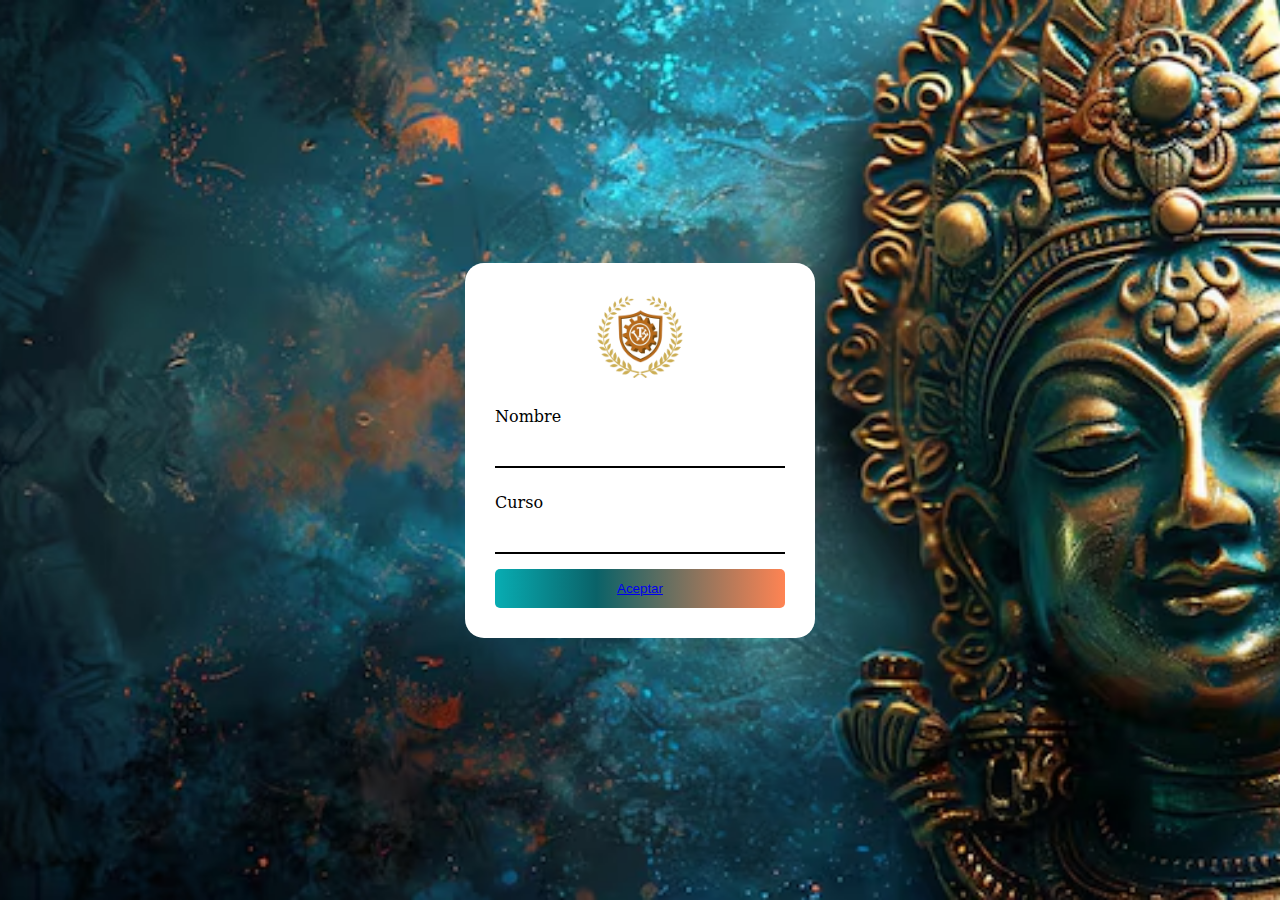
<file: index.html>
<!DOCTYPE html>
<html lang="es">
<head>
  <meta charset="UTF-8">
  <meta name="viewport" content="width=device-width, initial-scale=1.0">
  <title>Login</title>
  <link rel="stylesheet" type="text/css" href="style.css">
</head>
<body>
    
  <div class="background">
    <div class="login-container">
       <center><img src="img/lolito.png" width="100px" height="100px"></center> 
    
      <form>
        <label>Nombre</label>
        <input  >

      
        <label for="email">Curso</label>
        <input>
<button>
    
            <a href="mauu.html">Aceptar</a>
          </div></button>
      </form>
    </div>
  </div>
</body>
</html>
</file>
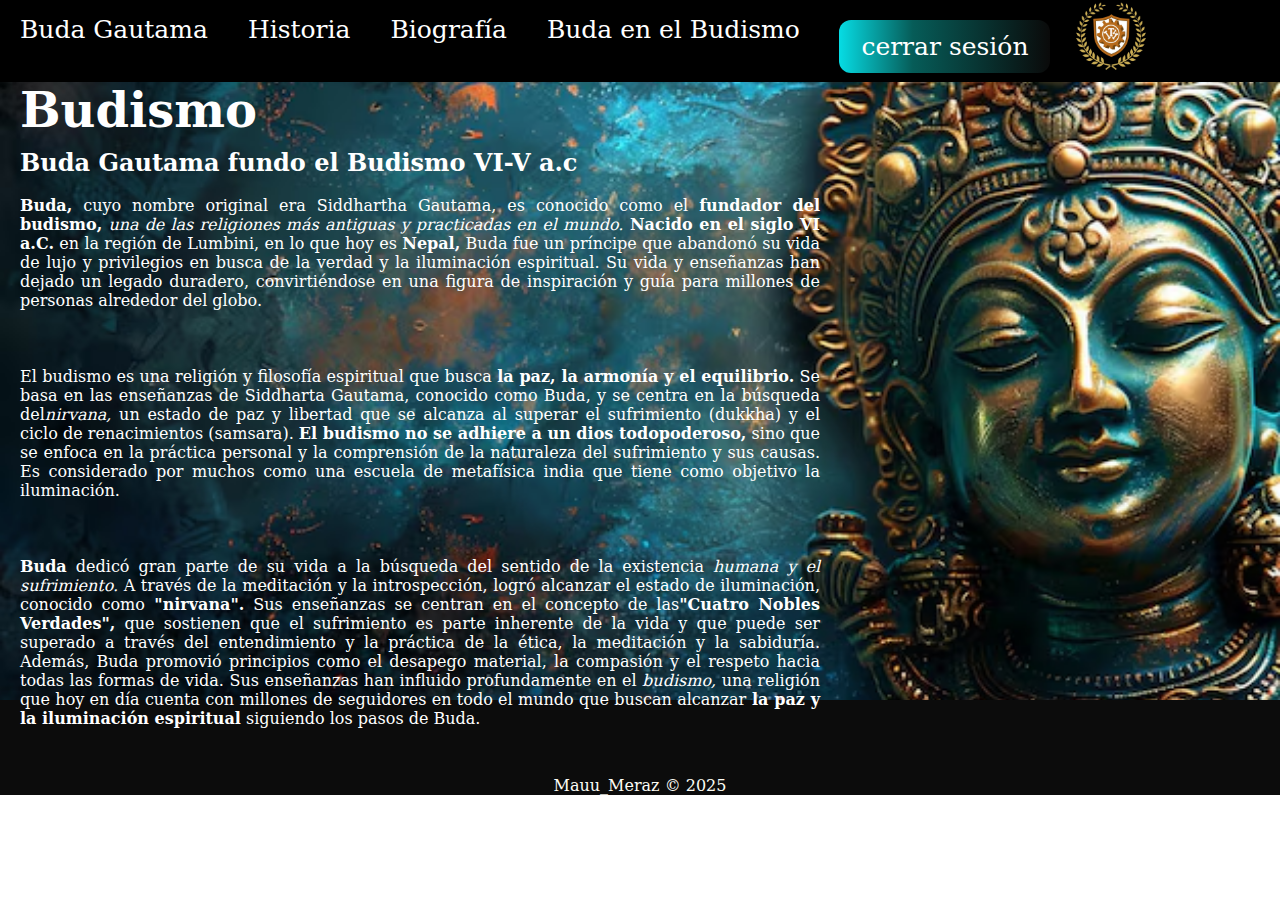
<file: BUDISMO2.html>
<!DOCTYPE html>
<html>
<head>
	<title>menu interactivo</title>
	<link rel="stylesheet" type="text/css" href="style.css">
</head>
<body>
<div id="encabezado">
		<div >
		<nav>
		<ul class="menu">
            			 <img id="header-img" src="img/lolito.png"header Image>
                          <div class="buttons">
            <a href="index.html" class="btn blue">cerrar sesión</a>
          </div>
			<li><a href="">Buda Gautama</a>
				<ul>
					<li><a href="mauu.html">Buda</a></li>
					<li><a href="CREENCIAS.html">creencias</a></li>
					<li><a href="BUDISMO2.html">Simbolos</a></li>
				
				</ul>		
			</li>
		
			<li><a href="">Historia</a>
				<ul>
					
					<li><a href="HISTORIA.html"></a>Historia 2</li>
				
				</ul>
			</li>
			<li><a href="">Biografía</a>
				<ul>
					
					<li><a href="SIMBOLOS.html"></a>Budismo</li>
				</ul>
			</li>
			<li><a href="">Buda en el Budismo</a>
				<ul>
					<li><a href="MUNDO.html">Mundo</a></li>
				</ul>
			</li>
		</ul>
		</nav>
	
	</div>
	 <section class="hero">
        <div class="overlay">
            
        </div>
        <div class="hero-content">
            
          <h1>Budismo</h1>
          <h2>Buda Gautama fundo el Budismo VI-V a.c</h2>
          <br>
          <br<
          <h5><p><strong>Buda,</strong> cuyo nombre original era Siddhartha Gautama, es conocido como el <strong> fundador del budismo,</strong> <em> una de las religiones más antiguas y practicadas en el mundo.</em><strong> Nacido en el siglo VI a.C.</strong> en la región de Lumbini, en lo que hoy es <strong>Nepal,</strong> Buda fue un príncipe que abandonó su vida de lujo y privilegios en busca de la verdad y la iluminación espiritual. Su vida y enseñanzas han dejado un legado duradero, convirtiéndose en una figura de inspiración y guía para millones de personas alrededor del globo.</p>
          <br>
          <br>
          <br>
          <p>El budismo es una religión y filosofía espiritual que busca <strong> la paz, la armonía y el equilibrio.</strong> Se basa en las enseñanzas de Siddharta Gautama, conocido como Buda, y se centra en la búsqueda del<em>nirvana,</em> un estado de paz y libertad que se alcanza al superar el sufrimiento (dukkha) y el ciclo de renacimientos (samsara). <strong>El budismo no se adhiere a un dios todopoderoso,</strong> sino que se enfoca en la práctica personal y la comprensión de la naturaleza del sufrimiento y sus causas. Es considerado por muchos como una escuela de metafísica india que tiene como objetivo la iluminación. </p>
          <br>
          <br>
          <br>
          <p><strong> Buda</strong> dedicó gran parte de su vida a la búsqueda del sentido de la existencia<em> humana y el sufrimiento.</em> A través de la meditación y la introspección, logró alcanzar el estado de iluminación, conocido como<strong> "nirvana".</strong> Sus enseñanzas se centran en el concepto de las<strong>"Cuatro Nobles Verdades",</strong> que sostienen que el sufrimiento es parte inherente de la vida y que puede ser superado a través del entendimiento y la práctica de la ética, la meditación y la sabiduría. Además, Buda promovió principios como el desapego material, la compasión y el respeto hacia todas las formas de vida. Sus enseñanzas han influido profundamente en el<em> budismo,</em> una religión que hoy en día cuenta con millones de seguidores en todo el mundo que buscan alcanzar<strong> la paz y la iluminación espiritual</strong> siguiendo los pasos de Buda.</p>
        
        </div> 
      </section>
        </div>

      </section>
      <div class="footer">
        <br>
        <br>
        <br>
        <br>
        <p>Mauu_Meraz &copy; 2025</p>
    </div>

</body>
</html>
</file>
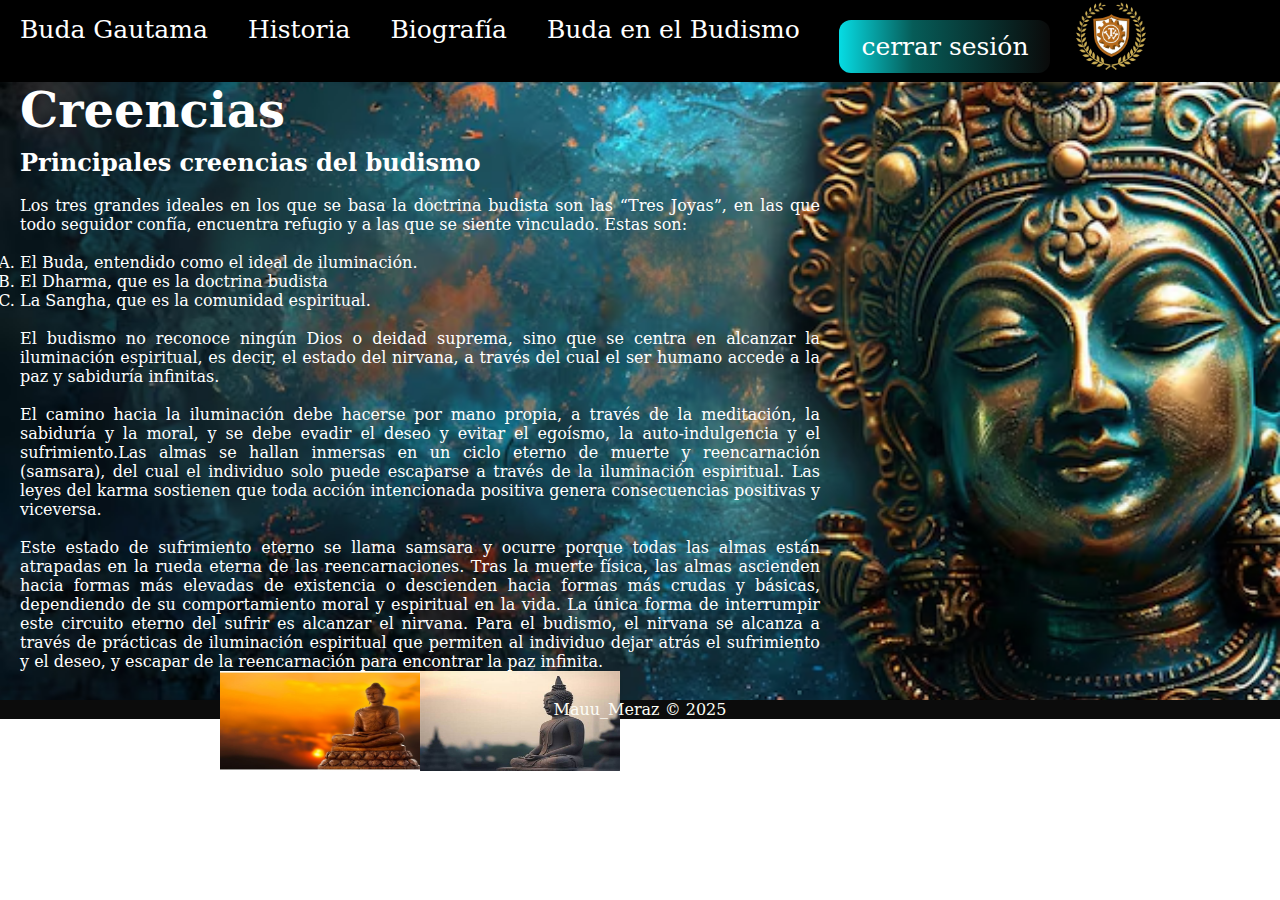
<file: CREENCIAS.html>
<!DOCTYPE html>
<html>
<head>
	<title>menu interactivo</title>
	<link rel="stylesheet" type="text/css" href="style.css">
</head>
<body>
<div id="encabezado">
		<div >
		<nav>
		<ul class="menu">
            			 <img id="header-img" src="img/lolito.png"header Image>
                          <div class="buttons">
            <a href="index.html" class="btn blue">cerrar sesión</a>
          </div>
			<li><a href="">Buda Gautama</a>
				<ul>
					<li><a href="mauu.html">Buda</a></li>
					<li><a href="CREENCIAS.html">creencias</a></li>
					<li><a href="BUDISMO2.html">Simbolos</a></li>
				
				</ul>		
			</li>
		
			<li><a href="">Historia</a>
				<ul>
					
					<li><a href="HISTORIA.html"></a>Historia 2</li>
				
				</ul>
			</li>
			<li><a href="">Biografía</a>
				<ul>
		
					<li><a href="SIMBOLOS.html"></a>Budismo</li>
				</ul>
			</li>
			<li><a href="">Buda en el Budismo</a>
				<ul>
					<li><a href="MUNDO.html">Mundo</a></li>
				</ul>
			</li>
		</ul>
		</nav>
	
	 <section class="hero">
        <div class="overlay"></div>
        <div class="hero-content">
          <h1>Creencias</h1>
          <h2>Principales creencias del budismo</h2>
          <BR>
<P>Los tres grandes ideales en los que se basa la doctrina budista son las “Tres Joyas”, en las que todo seguidor confía, encuentra refugio y a las que se siente vinculado. Estas son:</P>
<BR>
<ol type="A" start="1">
<li>El Buda, entendido como el ideal de iluminación.</li>
<li>El Dharma, que es la doctrina budista</li>
<li>La Sangha, que es la comunidad espiritual.</li>
<br>
<p>El budismo no reconoce ningún Dios o deidad suprema, sino que se centra en alcanzar la iluminación espiritual, es decir, el estado del nirvana, a través del cual el ser humano accede a la paz y sabiduría infinitas.</p>
<br>
<p>El camino hacia la iluminación debe hacerse por mano propia, a través de la meditación, la sabiduría y la moral, y se debe evadir el deseo y evitar el egoísmo, la auto-indulgencia y el sufrimiento.Las almas se hallan inmersas en un ciclo eterno de muerte y reencarnación (samsara), del cual el individuo solo puede escaparse a través de la iluminación espiritual.
Las leyes del karma sostienen que toda acción intencionada positiva genera consecuencias positivas y viceversa.</p>
<br>
<p>Este estado de sufrimiento eterno se llama samsara y ocurre porque todas las almas están atrapadas en la rueda eterna de las reencarnaciones. Tras la muerte física, las almas ascienden hacia formas más elevadas de existencia o descienden hacia formas más crudas y básicas, dependiendo de su comportamiento moral y espiritual en la vida.

La única forma de interrumpir este circuito eterno del sufrir es alcanzar el nirvana. Para el budismo, el nirvana se alcanza a través de prácticas de iluminación espiritual que permiten al individuo dejar atrás el sufrimiento y el deseo, y escapar de la reencarnación para encontrar la paz infinita.</p>
</ol>
<center><img src="R.jpg" width="200px" height="100px"><img src="OIP.jpg" width="200px" height="100px"></center> 
</div>
      </section>

      <div class="footer">
        <p>Mauu_Meraz &copy; 2025</p></div>
    </div>

</div>
</body>
</html>
</file>
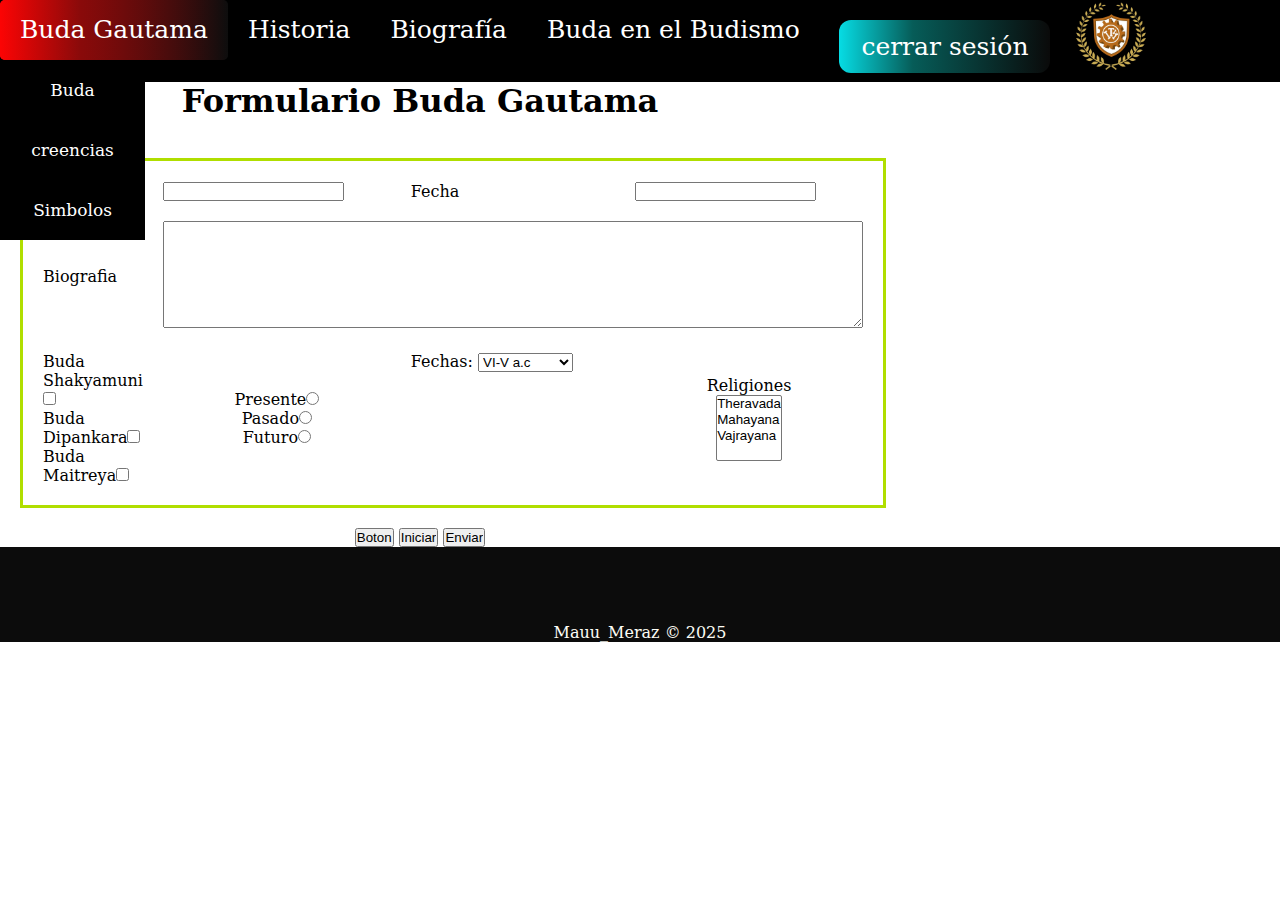
<file: FORMULARIO.html>
<!DOCTYPE html>
<html>
<head>
	<title>menu interactivo</title>
	<link rel="stylesheet" type="text/css" href="style.css">
</head>
<body>
<div id="encabezado">
		<div >
		<nav>
		<ul class="menu">
            			 <img id="header-img" src="img/lolito.png"header Image>
                          <div class="buttons">
            <a href="index.html" class="btn blue">cerrar sesión</a>
          </div>
			<li><a href="">Buda Gautama</a>
				<ul>
					<li><a href="mauu.html">Buda</a></li>
					<li><a href="CREENCIAS.html">creencias</a></li>
					<li><a href="BUDISMO2.html">Simbolos</a></li>
				
				</ul>		
			</li>
		
			<li><a href="">Historia</a>
				<ul>
					
					<li><a href="HISTORIA.html"></a>Historia 2</li>
				
				</ul>
			</li>
			<li><a href="">Biografía</a>
				<ul>
					
					<li><a href="SIMBOLOS.html"></a>Budismo</li>
				</ul>
			</li>
			<li><a href="">Buda en el Budismo</a>
				<ul>
					<li><a href="MUNDO.html">Mundo</a></li>
				</ul>
			</li>
		</ul>
		</nav>
	
        <div class="hero-content">
            <font><h1 align="center">Formulario Buda Gautama</h1></font> 
           <br>
           <br>
           
            <center><table align="center" bordercolor=" border="1" cellspacing="20"> 
                <tr> 
                    <td> Nombre </td> 
                    <td><input type="text" name="texto1"></td> 
                    <td>Fecha</td> 
                    <td><input type="password" name="pass"></td> 
                </tr> 
                <tr> 
                    <td>Biografia</td> 
                    <td colspan="3"><textarea rows="7" cols="85"></textarea></td> 
                </tr> 
                <tr> 
                    <td>Buda Shakyamuni<input type="checkbox" value="1"><br> 
                        Buda Dipankara<input type="checkbox" value="2"><br> 
                        Buda Maitreya<input type="checkbox" value="3"> 
                    </td> 
                    <td align="middle">Presente<input type="radio" value="1"><br> 
                        Pasado<input type="radio" value="2"> <br>
                        Futuro<input type="radio" value="2"> 
                    </td> 
                    <td valign="top">Fechas: 
                        <select name="seleccion"> 
                            <option>VI-V a.c</option> 
                            <option>Siglo XX d.c</option> 
                        </select> 
                    </td> 
                    <td align="center">Religiones<br> 
                        <select name="seleccion" multiple> 
                           <option>Theravada</option> 
                           <option>Mahayana</option> 
                           <option>Vajrayana</option> 
                        </select> 
                    </td> 
                </tr> 
            </table></center><br> 
        
            <div align="center"> 
                <input type="button" value="Boton"> 
                <input type="reset" value="Iniciar"> 
                <input type="submit" value="Enviar"> 
            </div> 
        </form> 
    
      </section>
        </div>

      </section>
      <div class="footer">
        <br>
        <br>
        <br>
        <br>
        <p>Mauu_Meraz &copy; 2025</p>
    </div>

</body>
</html>
</file>
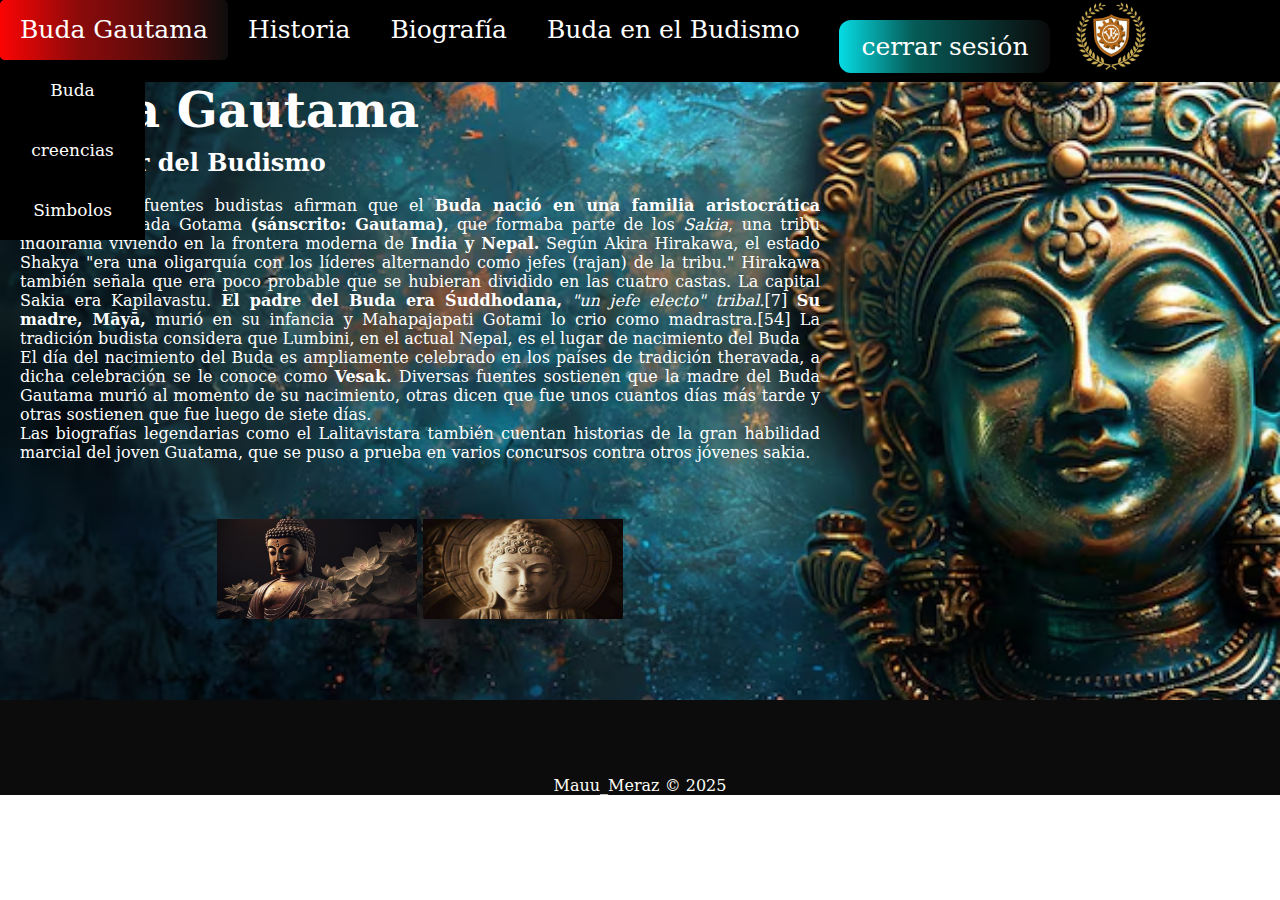
<file: FUNDADOR.html>
<!DOCTYPE html>
<html>
<head>
	<title>menu interactivo</title>
	<link rel="stylesheet" type="text/css" href="style.css">
</head>
<body>
<div id="encabezado">
		<div >
		<nav>
		<ul class="menu">
            			 <img id="header-img" src="img/lolito.png"header Image>
                          <div class="buttons">
            <a href="index.html" class="btn blue">cerrar sesión</a>
          </div>
			<li><a href="">Buda Gautama</a>
				<ul>
					<li><a href="mauu.html">Buda</a></li>
					<li><a href="CREENCIAS.html">creencias</a></li>
					<li><a href="BUDISMO2.html">Simbolos</a></li>
				
				</ul>		
			</li>
		
			<li><a href="">Historia</a>
				<ul>
					
					<li><a href="HISTORIA.html"></a>Historia 2</li>
				
				</ul>
			</li>
			<li><a href="">Biografía</a>
				<ul>
					<li><a href="FUNDADOR.html"></a>Religió</li>
					<li><a href="SIMBOLOS.html"></a>Budismo</li>
				</ul>
			</li>
			<li><a href="">Buda en el Budismo</a>
				<ul>
					<li><a href="MUNDO.html">Mundo</a></li>
				</ul>
			</li>
		</ul>
		</nav>
	
	  <section class="hero">
        <div class="overlay"></div>
        <div class="hero-content">
          <h1>Buda Gautama</h1>
          <h2>Fundador del Budismo</h2>
          <br>
          <p>Las primeras fuentes budistas afirman que el <strong>Buda nació en una familia aristocrática</strong> <em>(ksatriya)</em> llamada Gotama <strong>(sánscrito: Gautama)</strong>, que formaba parte de los <em>Sakia</em>, una tribu indoirania viviendo en la frontera moderna de <strong> India y Nepal.</strong> Según Akira Hirakawa, el estado Shakya "era una oligarquía con los líderes alternando como jefes (rajan) de la tribu." Hirakawa también señala que era poco probable que se hubieran dividido en las cuatro castas. La capital Sakia era Kapilavastu.<strong> El padre del Buda era Śuddhodana,</strong><em> "un jefe electo" tribal.</em>[7]​ <strong> Su madre, Māyā,</strong> murió en su infancia y Mahapajapati Gotami lo crio como madrastra.[54]​ La tradición budista considera que Lumbini, en el actual Nepal, es el lugar de nacimiento del Buda</p>
          <P>El día del nacimiento del Buda es ampliamente celebrado en los países de tradición theravada, a dicha celebración se le conoce como <strong> Vesak.</strong>​ Diversas fuentes sostienen que la madre del Buda Gautama murió al momento de su nacimiento, otras dicen que fue unos cuantos días más tarde y otras sostienen que fue luego de siete días.</P>
          <p>Las biografías legendarias como el Lalitavistara también cuentan historias de la gran habilidad marcial del joven Guatama, que se puso a prueba en varios concursos contra otros jóvenes sakia.</p></blockquote>
<br>
<br>
<br>
<center><img src="img/BD1.jpg" width="200px" height="100px">
<img src="img/BD2.jpg" width="200px" height="100px"></center>

          </div>
      </section>
      <div class="footer">
        <br>
        <br>
        <br>
        <br>
        <p>Mauu_Meraz &copy; 2025</p>
    </div>

</body>
</html>
</file>
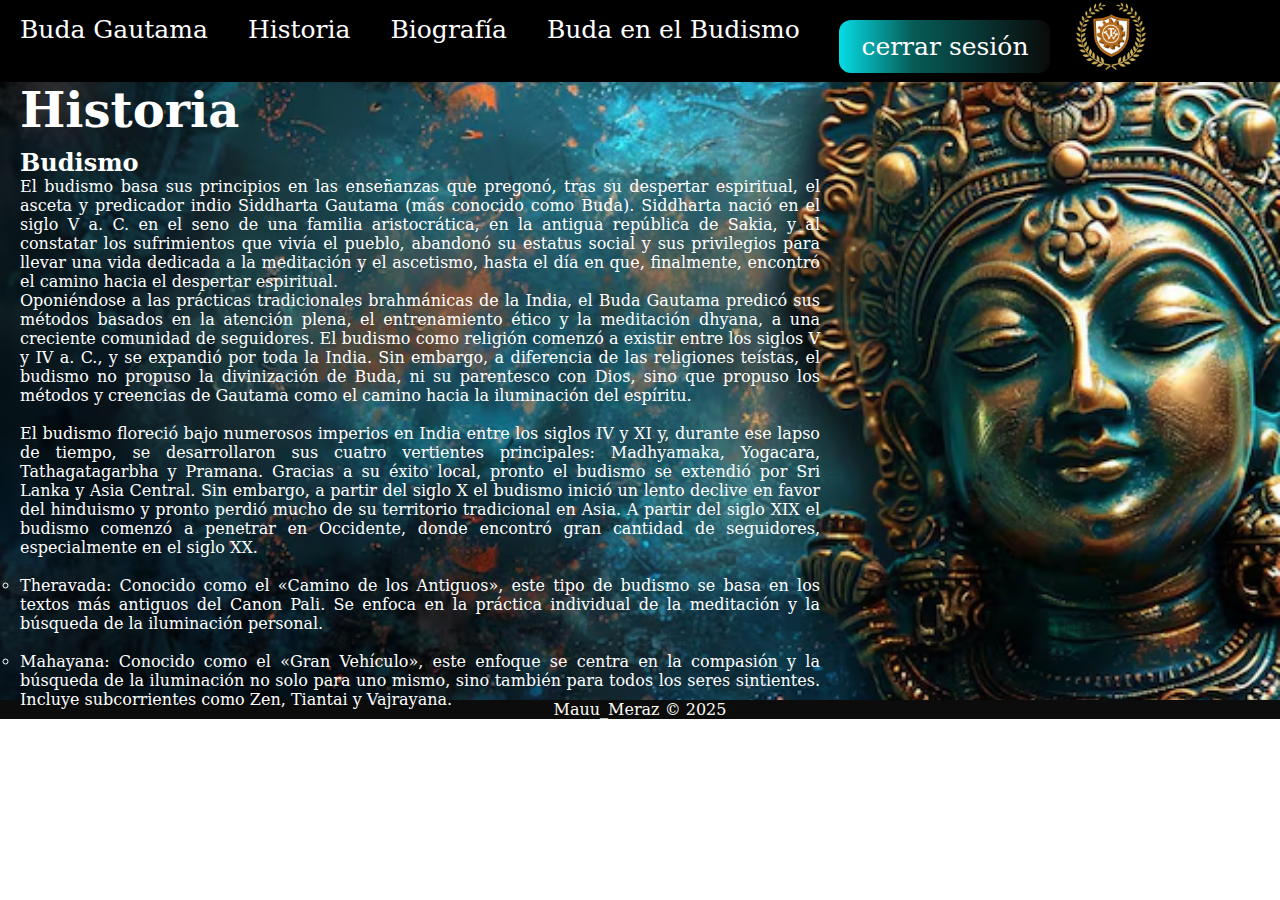
<file: HISTORIA.html>
<!DOCTYPE html>
<html>
<head>
	<title>menu interactivo</title>
	<link rel="stylesheet" type="text/css" href="style.css">
</head>
<body>
<div id="encabezado">
		<div >
		<nav>
		<ul class="menu">
            			 <img id="header-img" src="img/lolito.png"header Image>
                          <div class="buttons">
            <a href="index.html" class="btn blue">cerrar sesión</a>
          </div>
			<li><a href="">Buda Gautama</a>
				<ul>
					<li><a href="mauu.html">Buda</a></li>
					<li><a href="CREENCIAS.html">creencias</a></li>
					<li><a href="BUDISMO2.html">Simbolos</a></li>
				
				</ul>		
			</li>
		
			<li><a href="">Historia</a>
				<ul>
					
					<li><a href="HISTORIA.html"></a>Historia 2</li>
				
				</ul>
			</li>
			<li><a href="">Biografía</a>
				<ul>
			
					<li><a href="SIMBOLOS.html"></a>Budismo</li>
				</ul>
			</li>
			<li><a href="">Buda en el Budismo</a>
				<ul>
					<li><a href="MUNDO.html">Mundo</a></li>
				</ul>
			</li>
		</ul>
		</nav>
	
	</div>	 <section class="hero">
        <div class="overlay"></div>
        <div class="hero-content">
          <h1>Historia</h1>
          <h2>Budismo</h2>
          <p>El budismo basa sus principios en las enseñanzas que pregonó, tras su despertar espiritual, el asceta y predicador indio Siddharta Gautama (más conocido como Buda). Siddharta nació en el siglo V a. C. en el seno de una familia aristocrática, en la antigua república de Sakia, y al constatar los sufrimientos que vivía el pueblo, abandonó su estatus social y sus privilegios para llevar una vida dedicada a la meditación y el ascetismo, hasta el día en que, finalmente, encontró el camino hacia el despertar espiritual.
<br>
<p>Oponiéndose a las prácticas tradicionales brahmánicas de la India, el Buda Gautama predicó sus métodos basados en la atención plena, el entrenamiento ético y la meditación dhyana, a una creciente comunidad de seguidores.
El budismo como religión comenzó a existir entre los siglos V y IV a. C., y se expandió por toda la India. Sin embargo, a diferencia de las religiones teístas, el budismo no propuso la divinización de Buda, ni su parentesco con Dios, sino que propuso los métodos y creencias de Gautama como el camino hacia la iluminación del espíritu.</p>
</p>
<br>
<p>El budismo floreció bajo numerosos imperios en India entre los siglos IV y XI y, durante ese lapso de tiempo, se desarrollaron sus cuatro vertientes principales: Madhyamaka, Yogacara, Tathagatagarbha y Pramana. Gracias a su éxito local, pronto el budismo se extendió por Sri Lanka y Asia Central.

Sin embargo, a partir del siglo X el budismo inició un lento declive en favor del hinduismo y pronto perdió mucho de su territorio tradicional en Asia. A partir del siglo XIX el budismo comenzó a penetrar en Occidente, donde encontró gran cantidad de seguidores, especialmente en el siglo XX.</p>
<br>
<ul type="circle">
    <li> Theravada: Conocido como el «Camino de los Antiguos», este tipo de budismo se basa en los textos más antiguos del Canon Pali. Se enfoca en la práctica individual de la meditación y la búsqueda de la iluminación personal.</li>
    <br>
    <li>Mahayana: Conocido como el «Gran Vehículo», este enfoque se centra en la compasión y la búsqueda de la iluminación no solo para uno mismo, sino también para todos los seres sintientes. Incluye subcorrientes como Zen, Tiantai y Vajrayana.</li>
    <br>
    <li>Vajrayana: Conocido como el «Vehículo del Diamante», este tipo de budismo se destaca por sus prácticas avanzadas de visualización, mantra y tantra, con el objetivo de alcanzar rápidamente la iluminación en esta vida.</li>
<br>
    <li>Zen: Originado en China y desarrollado en Japón, el budismo Zen enfatiza la meditación (zazen) y la contemplación directa para alcanzar la iluminación, prescindiendo de largas elaboraciones teóricas.</li>
   

</div>
      </section>

      <div class="footer">
        <p>Mauu_Meraz &copy; 2025</p></div>
    </div>

</div>
</body>
</html>
</file>
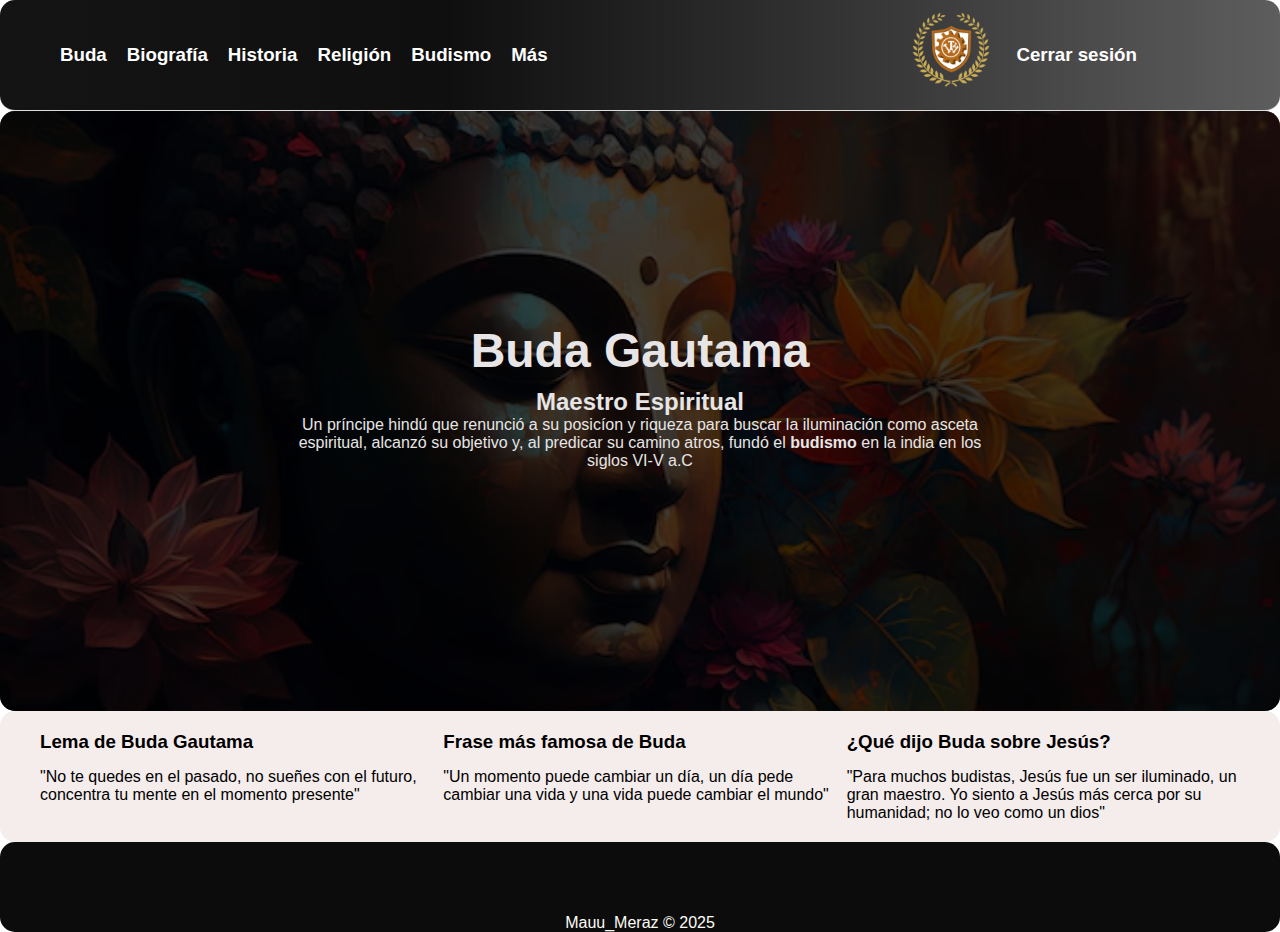
<file: mauu.html>
<!DOCTYPE html>
<html lang="en">
<head>
    <meta charset="UTF-8">
    <meta name="viewport" content="width=device-width, initial-scale=1.0">
    <title>Mauu</title>
    <link rel="stylesheet" href="css/style.css">
    <meta name="viewport" content="width=device-width, user-scalable=no, initial-scale=1.0, maximum-scale=1.0, minimum-scale=1.0">
</head>
<body>
     
        <div class="container">
        </div>
      </header>
    
      <nav class="navbar">
        <div class="container nav-flex">
          <h3><ul class="nav-links">
           
            <li><a href="Mauu_Meraz_BG1.html">Buda</a></li>
            <li><a href="Mauu_Meraz_BG2.html">Biografía</a></li>
            <li><a href="Mauu_Meraz_BG3.html">Historia</a></li>
            <li><a href="Mauu_Meraz_BG4.html">Religión</a></li>
            <li><a href="Mauu_Meraz_BG5.html">Budismo</a></li>
            <li><a href="BUDISMO2.html">Más</a></li>
            <img id="header-img" src="img/lolito.png"header Image>
             <li><a href="index.html">Cerrar sesión</a></li>
          </ul></h3>
        </div>
      </nav>
    
      <section class="hero">
        <div class="overlay"></div>
        <div class="hero-content">
          <h1>Buda Gautama</h1>
          <h2>Maestro Espiritual</h2>
          <p>Un príncipe hindú que renunció a su posicíon y riqueza para buscar la iluminación como asceta espiritual, alcanzó su objetivo y, al predicar su camino atros, fundó el <strong>budismo</strong> en la india en los siglos VI-V a.C </p>
        </div>
      </section>
    
      <section class="features">
        <div class="container feature-flex">
          <div class="feature">
            <h3>Lema de Buda Gautama</h3>
            <p>"No te quedes en el pasado, no sueñes con el futuro, concentra tu mente en el momento presente"</p>
            
          </div>
          <div class="feature">
            <h3>Frase más famosa de Buda</h3>
            <p>"Un momento puede cambiar un día, un día pede cambiar una vida y una vida puede cambiar el mundo"</p>
            
          </div>
          <div class="feature">
            <h3>¿Qué dijo Buda sobre Jesús?</h3>
            <p>"Para muchos budistas, Jesús fue un ser iluminado, un gran maestro. Yo siento a Jesús más cerca por su humanidad; no lo veo como un dios"</p>
           
          </div>
        </div>
      </section>
      
      <div class="footer">
        <br>
        <br>
        <br>
        <br>
        <p>Mauu_Meraz &copy; 2025</p></div>
    </div>

</body>
</html>
</file>
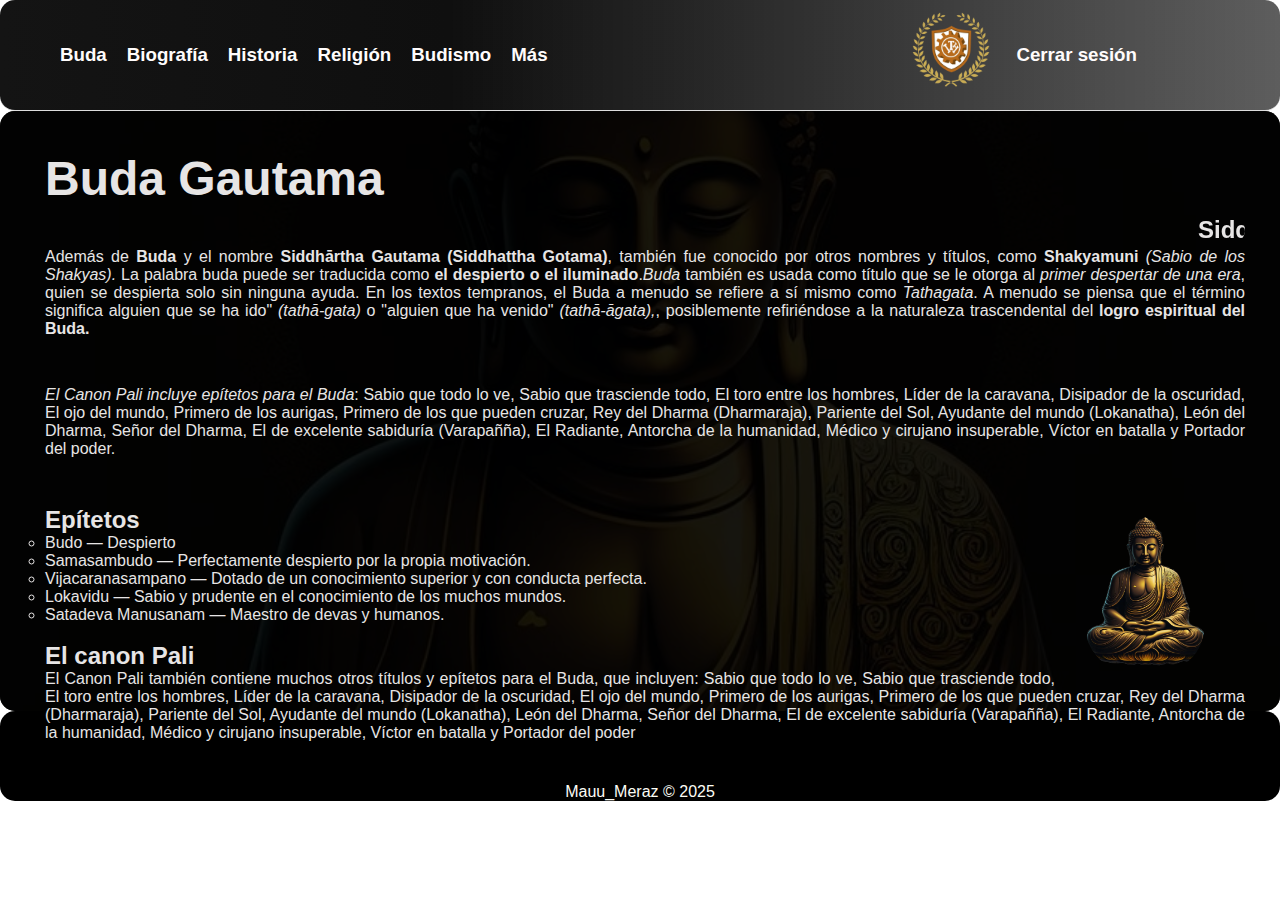
<file: Mauu_Meraz_BG1.html>
<!DOCTYPE html>
<html lang="en">
<head>
    <meta charset="UTF-8">
    <meta name="viewport" content="width=device-width, initial-scale=1.0">
    <title>Buda Gautama</title>
    <link rel="stylesheet" href="css/style.css">
</head>
<body>
     
        <div class="container1">

        </div>
      </header>
    
      <nav class="navbar1">
        <div class="container nav-flex1">
          <h3><ul class="nav-links1">
          
            <li><a href="Mauu_Meraz_BG1.html">Buda</a></li>
            <li><a href="Mauu_Meraz_BG2.html">Biografía</a></li>
            <li><a href="Mauu_Meraz_BG3.html">Historia</a></li>
            <li><a href="Mauu_Meraz_BG4.html">Religión</a></li>
            <li><a href="Mauu_Meraz_BG5.html">Budismo</a></li>
             <li><a href="BUDISMO2.html">Más</a></li>
            <img id="header-img" src="img/lolito.png"header Image>
                         <li><a href="index.html">Cerrar sesión</a></li>

          </ul></h3>
        </div>
      </nav>
    
      <section class="hero1">
        <div class="overlay1"></div>
        <div class="hero-content1">
          <h1>Buda Gautama</h1>
          <marquee><h2>Siddhartha Gautama,   Shakyamuni </h2></marquee>
          <p>Además de <strong>Buda</strong> y el nombre <strong>Siddhārtha Gautama (Siddhattha Gotama)</strong>,​ también fue conocido por otros nombres y títulos, como <strong>Shakyamuni </strong> <em>(Sabio de los Shakyas).</em>
            La palabra buda puede ser traducida como <strong>el despierto o el iluminado</strong>.<em>Buda</em> también es usada como título que se le otorga al <em>primer despertar de una era</em>, quien se despierta solo sin ninguna ayuda.
            En los textos tempranos, el Buda a menudo se refiere a sí mismo como <em>Tathagata</em>. A menudo se piensa que el término significa alguien que se ha ido" <em>(tathā-gata)</em> o "alguien que ha venido" <em>(tathā-āgata),</em>, posiblemente refiriéndose a la naturaleza trascendental del <strong>logro espiritual del Buda.</strong>​</p>
            <br>
            <p><em>El Canon Pali incluye epítetos para el Buda</em>: Sabio que todo lo ve, Sabio que trasciende todo, El toro entre los hombres, Líder de la caravana, Disipador de la oscuridad, El ojo del mundo, Primero de los aurigas, Primero de los que pueden cruzar, Rey del Dharma (Dharmaraja), Pariente del Sol, Ayudante del mundo (Lokanatha), León del Dharma, Señor del Dharma, El de excelente sabiduría (Varapañña), El Radiante, Antorcha de la humanidad, Médico y cirujano insuperable, Víctor en batalla y Portador del poder.</p>
        <br>
        <img id="header-img" src="img/bd2_u2net.png"header Image>
        <h2>Epítetos</h2>
        <blockquote><ul type="circle">
          <li>Budo — Despierto</li>
          <li>Samasambudo — Perfectamente despierto por la propia motivación.</li>
          <li>Vijacaranasampano — Dotado de un conocimiento superior y con conducta perfecta.</li>
          <li>Lokavidu — Sabio y prudente en el conocimiento de los muchos mundos.</li>
          <li>Satadeva Manusanam — Maestro de devas y humanos.</li>
          </ul></blockquote>
          <br>
          <h2>El canon Pali</h2>
          <p>El Canon Pali también contiene muchos otros títulos y epítetos para el Buda, que incluyen: Sabio que todo lo ve, Sabio que trasciende todo, El toro entre los hombres, Líder de la caravana, Disipador de la oscuridad, El ojo del mundo, Primero de los aurigas, Primero de los que pueden cruzar, Rey del Dharma (Dharmaraja), Pariente del Sol, Ayudante del mundo (Lokanatha), León del Dharma, Señor del Dharma, El de excelente sabiduría (Varapañña), El Radiante, Antorcha de la humanidad, Médico y cirujano insuperable, Víctor en batalla y Portador del poder</p>
          
          </div>
      </section>
      <div class="footer1">
        <br>
        <br>
        <br>
        <br>
        <p>Mauu_Meraz &copy; 2025</p>
    </div>

</body>
</html>
</file>
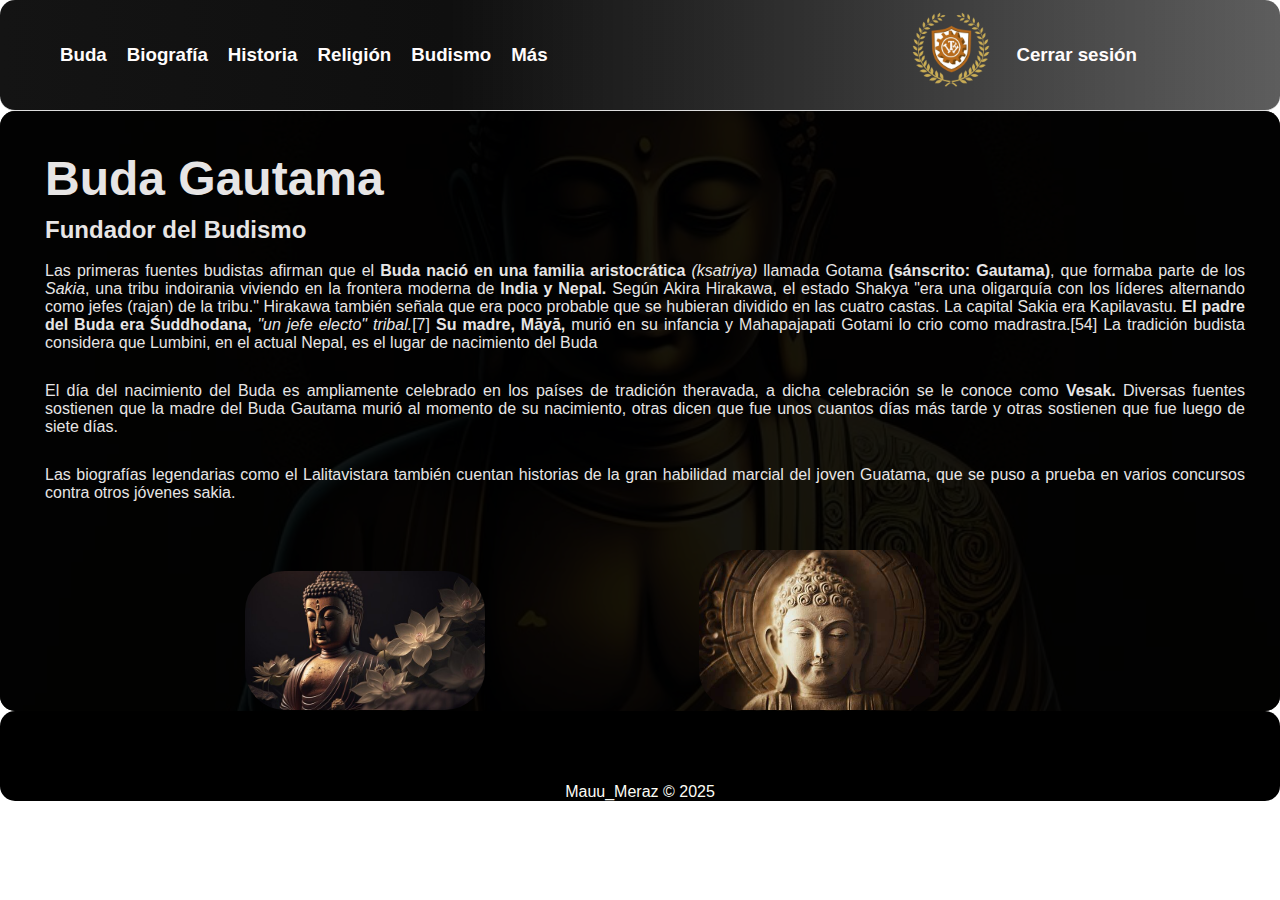
<file: Mauu_Meraz_BG2.html>
<!DOCTYPE html>
<html lang="en">
<head>
    <meta charset="UTF-8">
    <meta name="viewport" content="width=device-width, initial-scale=1.0">
    <title>Buda</title>
    <link rel="stylesheet" href="css/style.css">
</head>
<body>
     
        <div class="container2">

        </div>
      </header>
    
      <nav class="navbar2">
        <div class="container nav-flex2">
          <h3><ul class="nav-links2">
            <li><a href="Mauu_Meraz_BG1.html">Buda</a></li>
            <li><a href="Mauu_Meraz_BG2.html">Biografía</a></li>
            <li><a href="Mauu_Meraz_BG3.html">Historia</a></li>
            <li><a href="Mauu_Meraz_BG4.html">Religión</a></li>
            <li><a href="Mauu_Meraz_BG5.html">Budismo</a></li>
         <li><a href="BUDISMO2.html">Más</a></li>
            <img id="header-img" src="img/lolito.png"header Image>
            <li><a href="index.html">Cerrar sesión</a></li>
          </ul></h3>
        </div>
      </nav>
    
      <section class="hero2">
        <div class="overlay2"></div>
        <div class="hero-content2">
          <h1>Buda Gautama</h1>
          <h2>Fundador del Budismo</h2>
          <br>
          <p>Las primeras fuentes budistas afirman que el <strong>Buda nació en una familia aristocrática</strong> <em>(ksatriya)</em> llamada Gotama <strong>(sánscrito: Gautama)</strong>, que formaba parte de los <em>Sakia</em>, una tribu indoirania viviendo en la frontera moderna de <strong> India y Nepal.</strong> Según Akira Hirakawa, el estado Shakya "era una oligarquía con los líderes alternando como jefes (rajan) de la tribu." Hirakawa también señala que era poco probable que se hubieran dividido en las cuatro castas. La capital Sakia era Kapilavastu.<strong> El padre del Buda era Śuddhodana,</strong><em> "un jefe electo" tribal.</em>[7]​ <strong> Su madre, Māyā,</strong> murió en su infancia y Mahapajapati Gotami lo crio como madrastra.[54]​ La tradición budista considera que Lumbini, en el actual Nepal, es el lugar de nacimiento del Buda</p>
          <P>El día del nacimiento del Buda es ampliamente celebrado en los países de tradición theravada, a dicha celebración se le conoce como <strong> Vesak.</strong>​ Diversas fuentes sostienen que la madre del Buda Gautama murió al momento de su nacimiento, otras dicen que fue unos cuantos días más tarde y otras sostienen que fue luego de siete días.</P>
          <p>Las biografías legendarias como el Lalitavistara también cuentan historias de la gran habilidad marcial del joven Guatama, que se puso a prueba en varios concursos contra otros jóvenes sakia.</p></blockquote>
<br>
<img id="header-img" src="img/BD1.jpg"header Image>
<img id="header-img" src="img/BD2.jpg"header Image>
          </div>
      </section>
      <div class="footer2">
        <br>
        <br>
        <br>
        <br>
        <p>Mauu_Meraz &copy; 2025</p>
    </div>

</body>
</html>
</file>
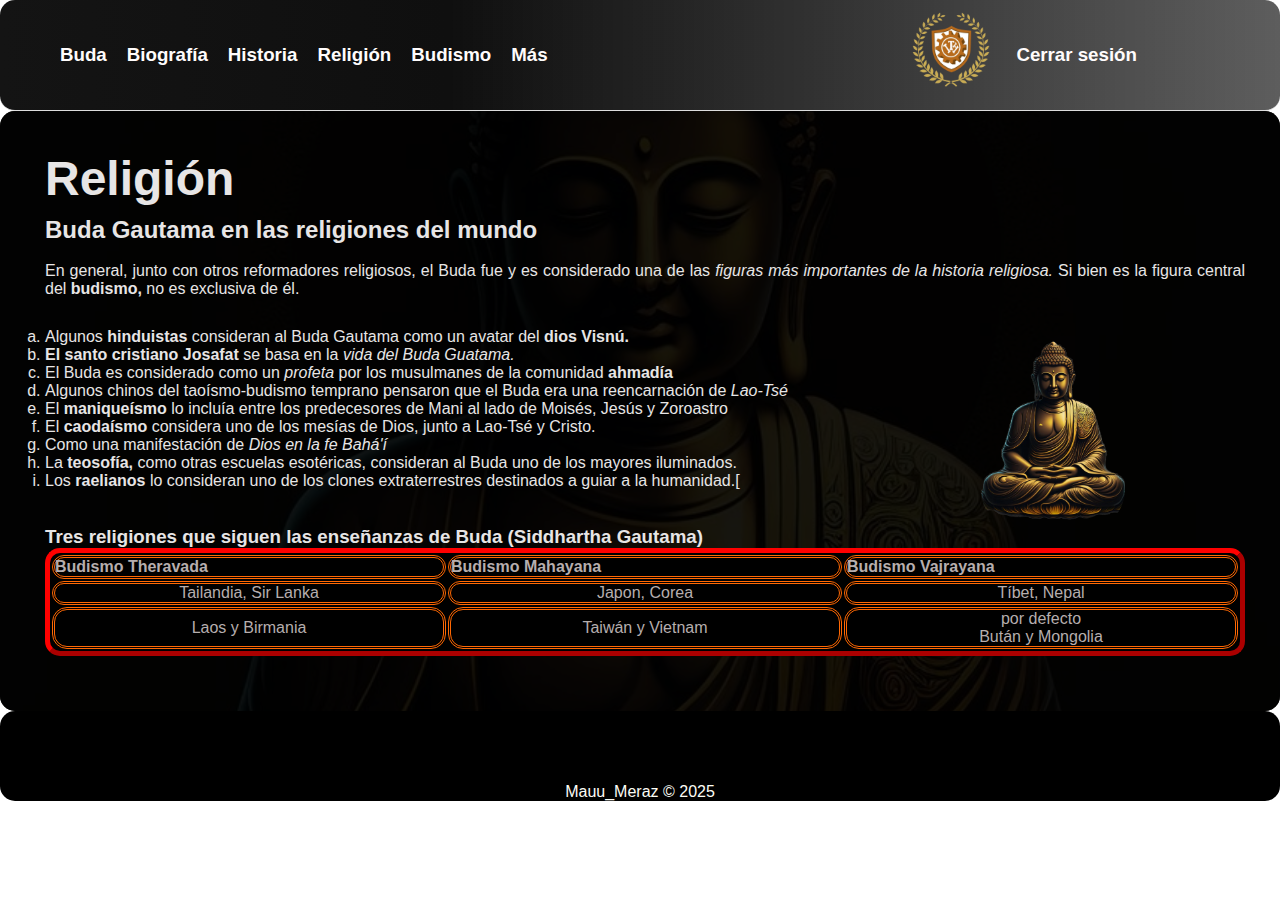
<file: Mauu_Meraz_BG4.html>
<!DOCTYPE html>
<html lang="en">
<head>
    <meta charset="UTF-8">
    <meta name="viewport" content="width=device-width, initial-scale=1.0">
    <title>Religión</title>
    <link rel="stylesheet" href="css/style.css">
</head>
<body>
     
        <div class="container4">

        </div>
      </header>
    
      <nav class="navbar4">
        <div class="container nav-flex4">
          <h3><ul class="nav-links4">
           
            <li><a href="Mauu_Meraz_BG1.html">Buda</a></li>
            <li><a href="Mauu_Meraz_BG2.html">Biografía</a></li>
            <li><a href="Mauu_Meraz_BG3.html">Historia</a></li>
            <li><a href="Mauu_Meraz_BG4.html">Religión</a></li>
            <li><a href="Mauu_Meraz_BG5.html">Budismo</a></li>
                         <li><a href="BUDISMO2.html">Más</a></li>
            <img id="header-img" src="img/lolito.png"header Image>
              <li><a href="index.html">Cerrar sesión</a></li>
          </ul></h3>
        </div>
      </nav>
    
      <section class="hero4">
        <div class="overlay4"></div>
        <div class="hero-content4">
          <h1>Religión</h1>
          <h2>Buda Gautama en las religiones del mundo</h2>
          <br>
          <p>En general, junto con otros reformadores religiosos, el Buda fue y es considerado una de las  <em>figuras más importantes de la historia religiosa.</em> Si bien es la figura central del <strong>budismo,</strong> no es exclusiva de él.</p>
          <img id="header-img" src="img/bd2_u2net.png"header Image>
          <ol type="a" start="n">
            <li>Algunos <strong> hinduistas</strong> consideran al Buda Gautama como un avatar del <strong> dios Visnú.</strong></li>
            <li><strong> El santo cristiano Josafat</strong> se basa en la <em> vida del Buda Guatama.</em></li>
            <li>El Buda es considerado como un <em>profeta</em> por los musulmanes de la comunidad <strong> ahmadía</strong></li>
            <li>Algunos chinos del taoísmo-budismo temprano pensaron que el Buda era una reencarnación de <em> Lao-Tsé</em></li>
    <li>El <strong> maniqueísmo</strong> lo incluía entre los predecesores de Mani al lado de Moisés, Jesús y Zoroastro</li>
    <li>El <strong> caodaísmo </strong> considera uno de los mesías de Dios, junto a Lao-Tsé y Cristo.</li>
    <li>Como una manifestación de <em>Dios en la fe Bahá'í</em></li>
    <li>La <strong> teosofía,</strong> como otras escuelas esotéricas, consideran al Buda uno de los mayores iluminados.</li>
    <li>Los <strong>raelianos</strong> lo consideran uno de los clones extraterrestres destinados a guiar a la humanidad.[</li>
        </ol>
<br>
<br>
<h3>Tres religiones que siguen las enseñanzas de Buda (Siddhartha Gautama)</h3>
 <table >
     <tr>
         <th>Budismo Theravada</th>
         <th>Budismo Mahayana</th>
         <th>Budismo Vajrayana</th>

     </tr>
     <tr align=center>
         <td>Tailandia, Sir Lanka</td>
         <td>Japon, Corea</td>
         <td>Tíbet, Nepal</td>
     </tr>
     <tr>
         <td align=right>Laos y Birmania</td>
         <td aling=center>Taiwán y Vietnam</td>
         <td>por defecto <br>Bután y Mongolia</td>
     </tr>
 </table>
          </div>
      </section>
      
      <div class="footer4">
        <br>
        <br>
        <br>
        <br>
        <p>Mauu_Meraz &copy; 2025</p>
    </div>

</body>
</html>
</file>
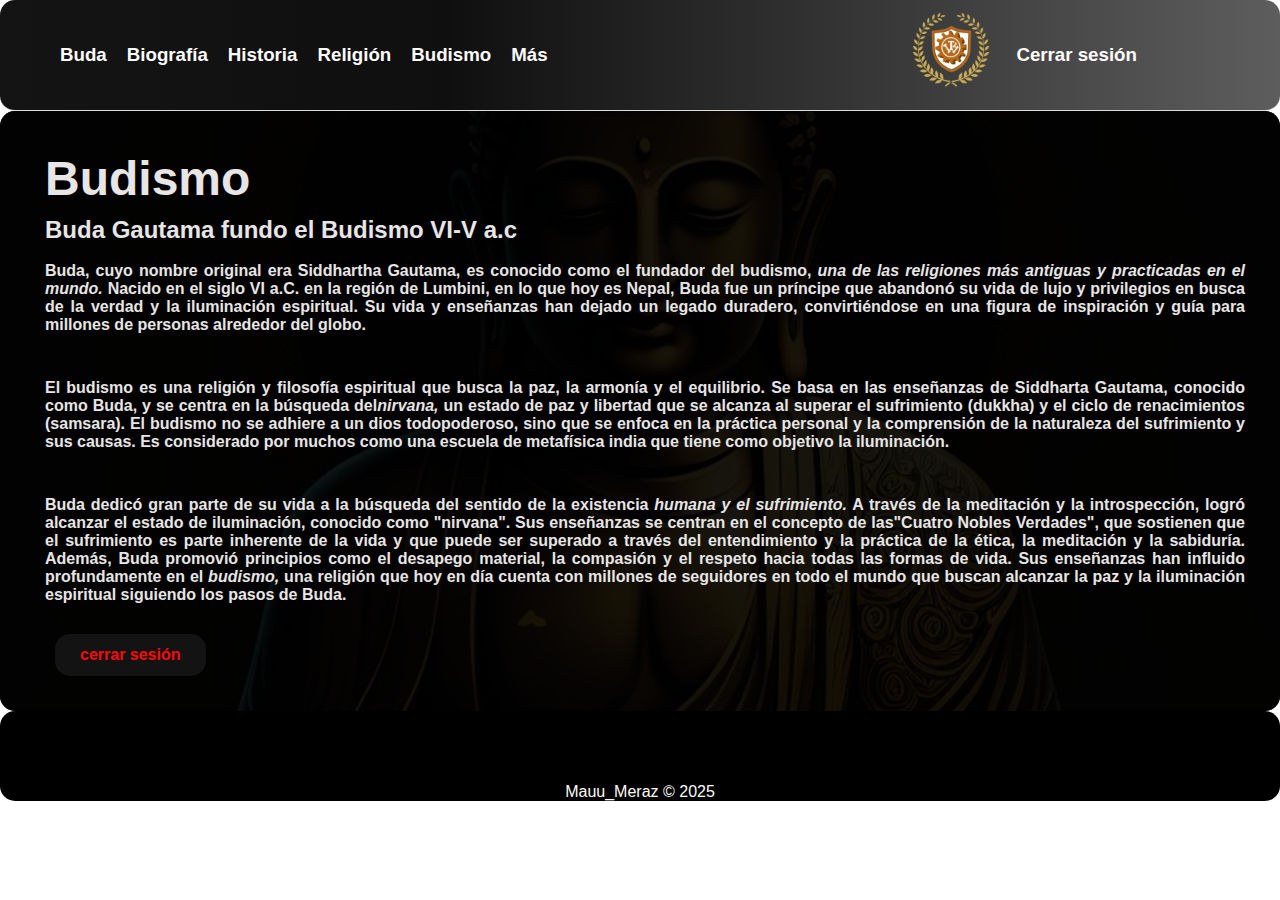
<file: Mauu_Meraz_BG5.html>
<!DOCTYPE html>
<html lang="en">
<head>
    <meta charset="UTF-8">
    <meta name="viewport" content="width=device-width, initial-scale=1.0">
    <title>Budismo</title>
    <link rel="stylesheet" href="css/style.css">
</head>
<body>
     
        <div class="container5">

        </div>
      </header>
    
      <nav class="navbar5">
        <div class="container nav-flex5">
          <h3><ul class="nav-links5">
           
            <li><a href="Mauu_Meraz_BG1.html">Buda</a></li>
            <li><a href="Mauu_Meraz_BG2.html">Biografía</a></li>
            <li><a href="Mauu_Meraz_BG3.html">Historia</a></li>
            <li><a href="Mauu_Meraz_BG4.html">Religión</a></li>
            <li><a href="Mauu_Meraz_BG5.html">Budismo</a></li>
               <li><a href="BUDISMO2.html">Más</a></li>
            <img id="header-img" src="img/lolito.png"header Image>
              <li><a href="index.html">Cerrar sesión</a></li>
          </ul></h3>
        </div>
      </nav>
    
      <section class="hero5">
        <div class="overlay5">
            
        </div>
        <div class="hero-content5">
            
          <h1>Budismo</h1>
          <h2>Buda Gautama fundo el Budismo VI-V a.c</h2>
          <br>
          <h5><p><strong>Buda,</strong> cuyo nombre original era Siddhartha Gautama, es conocido como el <strong> fundador del budismo,</strong> <em> una de las religiones más antiguas y practicadas en el mundo.</em><strong> Nacido en el siglo VI a.C.</strong> en la región de Lumbini, en lo que hoy es <strong>Nepal,</strong> Buda fue un príncipe que abandonó su vida de lujo y privilegios en busca de la verdad y la iluminación espiritual. Su vida y enseñanzas han dejado un legado duradero, convirtiéndose en una figura de inspiración y guía para millones de personas alrededor del globo.</p>
          <br>
          <p>El budismo es una religión y filosofía espiritual que busca <strong> la paz, la armonía y el equilibrio.</strong> Se basa en las enseñanzas de Siddharta Gautama, conocido como Buda, y se centra en la búsqueda del<em>nirvana,</em> un estado de paz y libertad que se alcanza al superar el sufrimiento (dukkha) y el ciclo de renacimientos (samsara). <strong>El budismo no se adhiere a un dios todopoderoso,</strong> sino que se enfoca en la práctica personal y la comprensión de la naturaleza del sufrimiento y sus causas. Es considerado por muchos como una escuela de metafísica india que tiene como objetivo la iluminación. </p>
          <br>
          <p><strong> Buda</strong> dedicó gran parte de su vida a la búsqueda del sentido de la existencia<em> humana y el sufrimiento.</em> A través de la meditación y la introspección, logró alcanzar el estado de iluminación, conocido como<strong> "nirvana".</strong> Sus enseñanzas se centran en el concepto de las<strong>"Cuatro Nobles Verdades",</strong> que sostienen que el sufrimiento es parte inherente de la vida y que puede ser superado a través del entendimiento y la práctica de la ética, la meditación y la sabiduría. Además, Buda promovió principios como el desapego material, la compasión y el respeto hacia todas las formas de vida. Sus enseñanzas han influido profundamente en el<em> budismo,</em> una religión que hoy en día cuenta con millones de seguidores en todo el mundo que buscan alcanzar<strong> la paz y la iluminación espiritual</strong> siguiendo los pasos de Buda.</p>
          </h5>
          <div class="buttons">
            <a href="Mauu_Meraz_BG6.html" class="btn blue">cerrar sesión</a>
          </div>
        </div> 
      </section>
        </div>

      </section>
      <div class="footer5">
        <br>
        <br>
        <br>
        <br>
        <p>Mauu_Meraz &copy; 2025</p>
    </div>

</body>
</html>
</file>
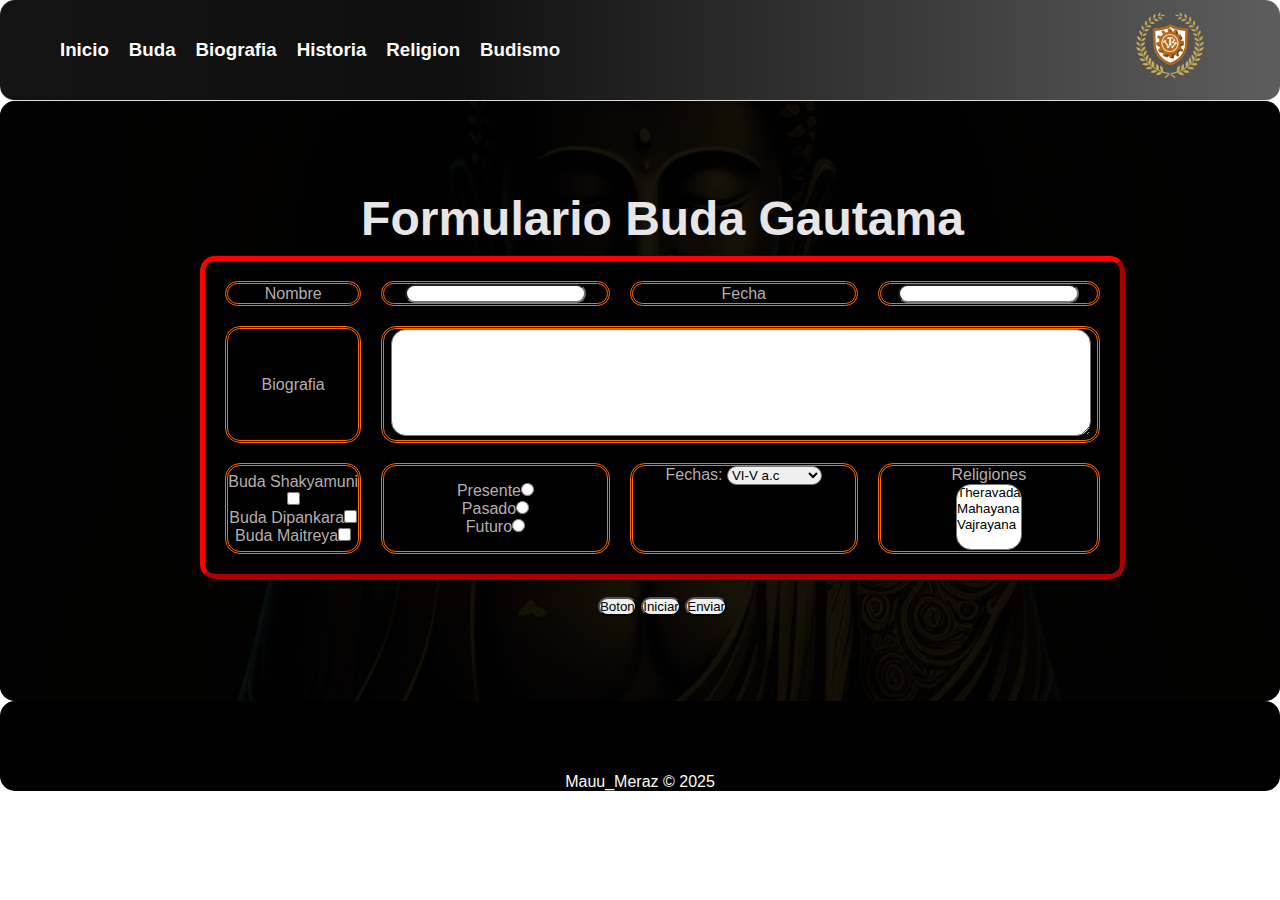
<file: Mauu_Meraz_BG6.html>
<!DOCTYPE html>
<html lang="en">
<head>
    <meta charset="UTF-8">
    <meta name="viewport" content="width=device-width, initial-scale=1.0">
    <title>Formulario</title>
    <link rel="stylesheet" href="css/style.css">
</head>
<body>
     
        <div class="container6">

        </div>
      </header>
    
      <nav class="navbar6">
        <div class="container nav-flex6">
          <h3><ul class="nav-links6">
           <li><a href="index.html">Inicio</a></li>
            <li><a href="Mauu_Meraz_BG1.html">Buda</a></li>
            <li><a href="Mauu_Meraz_BG2.html">Biografia</a></li>
            <li><a href="Mauu_Meraz_BG3.html">Historia</a></li>
            <li><a href="Mauu_Meraz_BG4.html">Religion</a></li>
            <li><a href="Mauu_Meraz_BG5.html">Budismo</a></li>
            <img id="header-img" src="img/lolito.png"header Image>
          </ul></h3>
        </div>
      </nav>
    
      <section class="hero6">
        <div class="overlay6">
            
        </div>
        <div class="hero-content6">
            <font><h1 align="center">Formulario Buda Gautama</h1></font> 
           
            <table align="center" bordercolor=" border="1" cellspacing="20"> 
                <tr> 
                    <td> Nombre </td> 
                    <td><input type="text" name="texto1"></td> 
                    <td>Fecha</td> 
                    <td><input type="password" name="pass"></td> 
                </tr> 
                <tr> 
                    <td>Biografia</td> 
                    <td colspan="3"><textarea rows="7" cols="85"></textarea></td> 
                </tr> 
                <tr> 
                    <td>Buda Shakyamuni<input type="checkbox" value="1"><br> 
                        Buda Dipankara<input type="checkbox" value="2"><br> 
                        Buda Maitreya<input type="checkbox" value="3"> 
                    </td> 
                    <td align="middle">Presente<input type="radio" value="1"><br> 
                        Pasado<input type="radio" value="2"> <br>
                        Futuro<input type="radio" value="2"> 
                    </td> 
                    <td valign="top">Fechas: 
                        <select name="seleccion"> 
                            <option>VI-V a.c</option> 
                            <option>Siglo XX d.c</option> 
                        </select> 
                    </td> 
                    <td align="center">Religiones<br> 
                        <select name="seleccion" multiple> 
                           <option>Theravada</option> 
                           <option>Mahayana</option> 
                           <option>Vajrayana</option> 
                        </select> 
                    </td> 
                </tr> 
            </table><br> 
        
            <div align="center"> 
                <input type="button" value="Boton"> 
                <input type="reset" value="Iniciar"> 
                <input type="submit" value="Enviar"> 
            </div> 
        </form> 
    
      </section>
        </div>

      </section>
      <div class="footer6">
        <br>
        <br>
        <br>
        <br>
        <p>Mauu_Meraz &copy; 2025</p>
    </div>

</body>
</html>
</file>
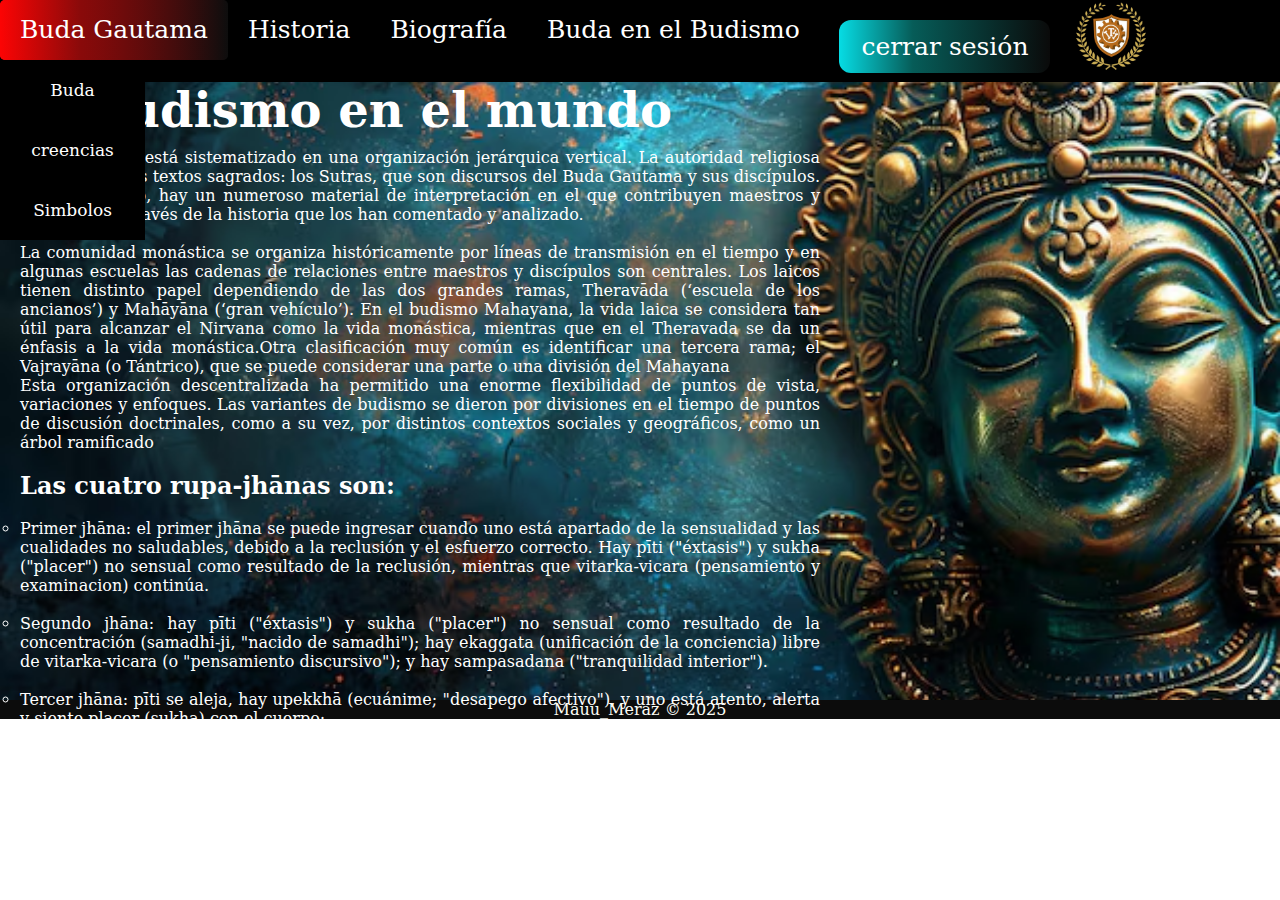
<file: MUNDO.html>
<!DOCTYPE html>
<html>
<head>
	<title>menu interactivo</title>
	<link rel="stylesheet" type="text/css" href="style.css">
</head>
<body>
<div id="encabezado">
		<div >
		<nav>
		<ul class="menu">
            			 <img id="header-img" src="img/lolito.png"header Image>
                          <div class="buttons">
            <a href="index.html" class="btn blue">cerrar sesión</a>
          </div>
			<li><a href="">Buda Gautama</a>
				<ul>
					<li><a href="mauu.html">Buda</a></li>
					<li><a href="CREENCIAS.html">creencias</a></li>
					<li><a href="BUDISMO2.html">Simbolos</a></li>
				
				</ul>		
			</li>
		
			<li><a href="">Historia</a>
				<ul>
					
					<li><a href="HISTORIA.html"></a>Historia 2</li>
				
				</ul>
			</li>
			<li><a href="">Biografía</a>
				<ul>
				
					<li><a href="SIMBOLOS.html"></a>Budismo</li>
				</ul>
			</li>
			<li><a href="">Buda en el Budismo</a>
				<ul>
					<li><a href="MUNDO.html">Mundo</a></li>
				</ul>
			</li>
		</ul>
		</nav>
	
	</div>
	 <section class="hero">
        <div class="overlay"></div>
        <div class="hero-content">
          <h1>El budismo en el mundo</h1>
          <p>El budismo no está sistematizado en una organización jerárquica vertical. La autoridad religiosa descansa en los textos sagrados: los Sutras, que son discursos del Buda Gautama y sus discípulos. Además de eso, hay un numeroso material de interpretación en el que contribuyen maestros y personajes a través de la historia que los han comentado y analizado.</p>
          <br>
          <p>La comunidad monástica se organiza históricamente por líneas de transmisión en el tiempo y en algunas escuelas las cadenas de relaciones entre maestros y discípulos son centrales. Los laicos tienen distinto papel dependiendo de las dos grandes ramas, Theravāda (‘escuela de los ancianos’) y Mahāyāna (‘gran vehículo’). En el budismo Mahayana, la vida laica se considera tan útil para alcanzar el Nirvana como la vida monástica, mientras que en el Theravada se da un énfasis a la vida monástica.Otra clasificación muy común es identificar una tercera rama; el Vajrayāna (o Tántrico), que se puede considerar una parte o una división del Mahayana</p>
 <p>Esta organización descentralizada ha permitido una enorme flexibilidad de puntos de vista, variaciones y enfoques. Las variantes de budismo se dieron por divisiones en el tiempo de puntos de discusión doctrinales, como a su vez, por distintos contextos sociales y geográficos, como un árbol ramificado</p>
<br>
 <h2>Las cuatro rupa-jhānas son:</h2>  
 <br>
<ul type="circle">
    <li>Primer jhāna: el primer jhāna se puede ingresar cuando uno está apartado de la sensualidad y las cualidades no saludables, debido a la reclusión y el esfuerzo correcto. Hay pīti ("éxtasis") y sukha ("placer") no sensual como resultado de la reclusión, mientras que vitarka-vicara (pensamiento y examinacion) continúa.</li>
    <br>
    <li>Segundo jhāna: hay pīti ("éxtasis") y sukha ("placer") no sensual como resultado de la concentración (samadhi-ji, "nacido de samadhi"); hay ekaggata (unificación de la conciencia) libre de vitarka-vicara (o "pensamiento discursivo"); y hay sampasadana ("tranquilidad interior").</li>
    <br>
    <li>Tercer jhāna: pīti se aleja, hay upekkhā (ecuánime; "desapego afectivo"), y uno está atento, alerta y siente placer (sukha) con el cuerpo;.</li>
<br>
    <li>Cuarto jhāna: una etapa de "pura ecuanimidad y atención plena" (upekkhāsatipārisuddhi), sin ningún placer o dolor, felicidad o tristeza.
</li>
</ul>
        </div>
</div>   
</section>

      <div class="footer">
        <p>Mauu_Meraz &copy; 2025</p></div>
    </div>

</div>
</body>
</html>
</file>
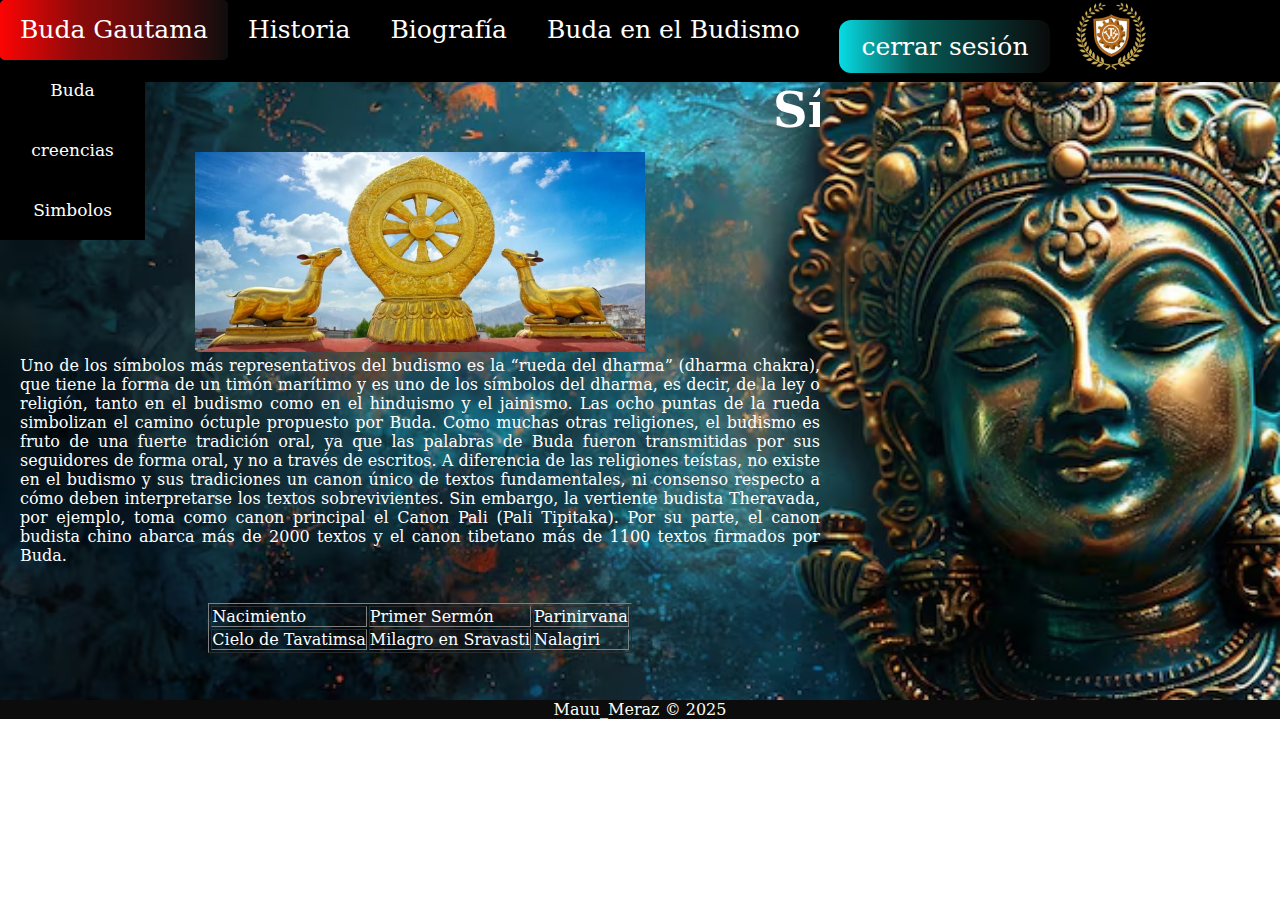
<file: SIMBOLOS.html>
<!DOCTYPE html>
<html>
<head>
	<title>menu interactivo</title>
	<link rel="stylesheet" type="text/css" href="style.css">
</head>
<body>
<div id="encabezado">
		<div >
		<nav>
		<ul class="menu">
            			 <img id="header-img" src="img/lolito.png"header Image>
                          <div class="buttons">
            <a href="index.html" class="btn blue">cerrar sesión</a>
          </div>
			<li><a href="">Buda Gautama</a>
				<ul>
					<li><a href="mauu.html">Buda</a></li>
					<li><a href="CREENCIAS.html">creencias</a></li>
					<li><a href="BUDISMO2.html">Simbolos</a></li>
				
				</ul>		
			</li>
		
			<li><a href="">Historia</a>
				<ul>
					
					<li><a href="HISTORIA.html"></a>Historia 2</li>
				
				</ul>
			</li>
			<li><a href="">Biografía</a>
				<ul>
				
					<li><a href="SIMBOLOS.html"></a>Budismo</li>
				</ul>
			</li>
			<li><a href="">Buda en el Budismo</a>
				<ul>
					<li><a href="MUNDO.html">Mundo</a></li>
				</ul>
			</li>
		</ul>
		</nav>
	
	</div>
	 <section class="hero">
        <div class="overlay"></div>
        <div class="hero-content">
         <marquee><h1>Símbolos y libros del budismo</h1></marquee>
          <center><img src="simbolo.jpg" width="450px" height="200px"></center>
          <p>Uno de los símbolos más representativos del budismo es la “rueda del dharma” (dharma chakra), que tiene la forma de un timón marítimo y es uno de los símbolos del dharma, es decir, de la ley o religión, tanto en el budismo como en el hinduismo y el jainismo. Las ocho puntas de la rueda simbolizan el camino óctuple propuesto por Buda.

Como muchas otras religiones, el budismo es fruto de una fuerte tradición oral, ya que las palabras de Buda fueron transmitidas por sus seguidores de forma oral, y no a través de escritos. A diferencia de las religiones teístas, no existe en el budismo y sus tradiciones un canon único de textos fundamentales, ni consenso respecto a cómo deben interpretarse los textos sobrevivientes. Sin embargo, la vertiente budista Theravada, por ejemplo, toma como canon principal el Canon Pali (Pali Tipitaka). Por su parte, el canon budista chino abarca más de 2000 textos y el canon tibetano más de 1100 textos firmados por Buda.</p>
 <br>
 <br>
<center><table BORDER>
    <tr>
        <td>Nacimiento</td> <td>Primer Sermón</td> <td>Parinirvana</td>
    </tr>
    <tr>
        <td>Cielo de Tavatimsa</td> <td>Milagro en Sravasti</td> <td>Nalagiri</td>
    </tr>
   
</table>
<br></center>
          </div>
      </section>
</div>
      </section>

      <div class="footer">
        <p>Mauu_Meraz &copy; 2025</p></div>
    </div>

</div>
</body>
</html>
</file>
<file: style.css>
/*login*/
* {
  margin: 0;
  padding: 0;
  box-sizing: border-box;

}


.background {
  background: url('img/ggg.avif') no-repeat center center/cover;
  height: 100vh;
  display: flex;
  justify-content: center;
  align-items: center;
}
.login-container {
  background: rgb(255, 255, 255);
  backdrop-filter: blur(10px);
  border-radius: 19px;
  padding: 30px;
  width: 350px;
}



.login-container h2 {
  text-align: center;
  margin-bottom: 20px;
  color: #ff0000;
}
.login-container label {
  display: block;
  margin: 10px 0 5px;
  color: #000;
}

.login-container input,
.login-container input {
  width: 100%;
  padding: 10px;
  margin-bottom: 15px;
  border: none;
  border-bottom: 2px solid #000;
  background: transparent;
  color: #000;
}

.options {
  display: flex;
  justify-content: space-between;
  align-items: center;
  margin-bottom: 15px;
  font-size: 14px;
  color: #000;
}

.options a {
  color: #000;
  text-decoration: none;
}

button {
  width: 100%;
  padding: 12px;
  border: none;
background: linear-gradient(90deg, rgb(8, 173, 179)
0%, rgb(10, 98, 104) 35%, rgba(255, 72, 0, 0.675) 100%);
     border-radius: 5px;

  
}

/*Termina el login*/
/*AJUSTE PARA PANTALLA PEQUEÑA*/
@media screen and (max-width:1500){
  .hero-content{
    flex-direction: column;
    text-align: center;
  }
.hero{
  flex-direction: column;
  align-items: center;
}


}





body{
    margin: 0;
    padding: 0;
    font-family: 'serif';
    
}


/*INICIA LA PARTE DEL MENU PROPIEDADES GENERALES */
#encabezado .menu{
    width: 100%;
    float: left;
    margin-top: 0;
    text-align: center;
    border: 0px solid;
    font-size: 25px;
}
.menu img{
    float: right;
    width: 82px;
    margin-right: 10%;
}
nav ul{
    list-style: none;
    padding: 0;
}

nav li{
    line-height: 2.5rem;
    position: relative;
}

.menu ul{
    position: absolute;
}

nav a{
    color: #fff;
    display: block;
    text-decoration: none;
    transition: .4s;
    padding: 10px 20px;
}

nav a:hover{
       background: rgb(0, 0, 0);
background: linear-gradient(90deg, rgb(20, 20, 20)
0%, rgb(15, 15, 15) 35%, rgba(15, 15, 15, 0.675) 100%);
}

nav li ul{
    float: right;
    font-size: 17px;
}


/*menu parte primer nivel*/
.menu{
    background: #000000;
    display: table;
    height: auto;
}
.menu :hover{
        
background: linear-gradient(90deg, rgb(252, 4, 4)
0%, rgb(138, 10, 10) 35%, rgba(15, 15, 15, 0.675) 100%);
     border-radius: 5px;
}

.menu >li{
    float: left;
}
.buttons {
    
     padding: 2px 2px;
      margin-top:20px ;
       display: inline-block;
       border-radius: 12px;
    
background: linear-gradient(90deg, rgb(6, 220, 228)
0%, rgb(6, 92, 88) 35%, rgba(15, 15, 15, 0.675) 100%);;
       
}

/*menu parte segundo nivel*/
nav li li{
    background: #ffffff;
    max-height: 0;
    overflow: hidden;
    transition: all .1s;
    width: 145px;
}

nav li:hover > ul > li{
   max-height: 500px;
   overflow: visible; 
   background-color: rgb(0, 0, 0);
   
}

.menu > li > ul{
top:100%;
}

/*menu parte tercer nivel*/
.menu ul ul{
left:100%; 
top: 0;
}

/*FINALIZA LA PARTE DEL MENU*/

     .nav-flex {
    display: flex;
    justify-content: space-between;
    align-items: center;

  }
  
  .nav-links {
    list-style: none;
    display: flex;
    gap: 20px;
margin-left: 20px;
align-items: center;
  }
    .hero {
    
    background: url('img/ggg.avif') no-repeat center center/cover;
    background-size:100%;
    height: 700px;
    color: rgb(255, 255, 255);
    display: block;
    align-items: center;
    justify-content: left;
    text-align:justify;
    
  }
    .hero-content {
    max-width: 800px;
    margin-left: 20px;
  }
    .hero h1 {
    font-size: 48px;
    margin-bottom: 10px;
  }
   .footer{
    color: #fcfcf5;
    text-align: center;
    background-color: #0c0c0c;
border-radius: 10;
align-items: center;
  }
</file>
<file: css/style.css>
/*AJUSTE PARA PANTALLA PEQUEÑA*/
@media screen and (max-width:1500){
  .container{
    flex-direction: column;
    text-align: center;
  }
.hero{
  flex-direction: column;
  align-items: center;
}


}



* {
    margin: 0;
    padding: 0;
    box-sizing: border-box;
    border-radius: 5px;
    
  }
  body {
    font-family: Arial, sans-serif;
    
  
  }
  .container {
    width: 110%;
    max-width: 1200px;
    margin: auto;
    
  }
 
  .top-bar span {
    margin-left: 20px;
    
  }
  .navbar {
    background: rgb(0, 0, 0);
    background: linear-gradient(90deg, rgb(20, 20, 20)
    0%, rgb(15, 15, 15) 35%, rgba(15, 15, 15, 0.675) 100%);
        padding: 10px 0;
        border-bottom: 1px solid #ddd;
      }
  .nav-flex {
    display: flex;
    justify-content: space-between;
    align-items: center;

  }

  .nav-links {
    list-style: none;
    display: flex;
    gap: 20px;
margin-left: 20px;
align-items: center;
  }
  .nav-links img {
    width: 8%;
    border-radius: 5px;
    float:right;
    margin-left: 30%;
}
  .nav-links a {
    text-decoration: none;
    color: #ffffff;

  }
.navbar a:hover{
  background-color: #ffbb00;
  box-shadow: #014b70;
  transform: scale(2.5);
  
}
  .hero {
    position: relative;
    background: url('img/baduuu.avif') no-repeat center center/cover;
    background-size:100%;
    height: 600px;
    color: rgb(231, 229, 229);
    display: flex;
    align-items: center;
    justify-content: center;
    text-align: center;
  }
  .hero .overlay {
    position: absolute;
    top: 0; left: 0;
    width: 100%; height: 100%;
    background-color: rgba(0, 0, 0, 0.74);
    z-index: 1;
  }
  .hero-content {
    position: relative;
    z-index: 2;
    max-width: 700px;
  }
  .hero h1 {
    font-size: 48px;
    margin-bottom: 10px;
  }
  .hero .highlight {
    color: #00aaff;
  }
  .hero p {
    font-size: 16px;
    margin-bottom: 30px;
  }
 
  .features {
    padding: 20px 0;
    background-color: #f5ecec;
  }
  .feature-flex {
    display: flex;
    justify-content: space-between;
    gap: 10px;
    text-align: left;
  }
  
  .feature {
    flex: 1;
  }
  .feature h3 {
    margin-bottom: 15px;
  }
  .footer{
    color: #fcfcf5;
    text-align: center;
    background-color: #0c0c0c;
border-radius: 10;
align-items: center;
  }

  
  /* A CONTINUACION VIENE LA PARTE DE LA Mauu_Meraz_BG.HTML
  */
  *  {
    margin: 0;
    padding: 0;
    box-sizing: border-box;
    border-radius: 15px;
  }
  body   {
    font-family: Arial, sans-serif;
  }
  .container1 {
    width: 110%;
    max-width: 1200px;
    margin: auto;
  }
  .top-bar1 span {
    margin-left: 20px;
  }
  .navbar1 {
    background: rgb(0, 0, 0);
background: linear-gradient(90deg, rgb(20, 20, 20)
0%, rgb(15, 15, 15) 35%, rgba(15, 15, 15, 0.675) 100%);
    padding: 10px 0;
    border-bottom: 1px solid #ddd;
    }
  .nav-flex1 {
    display: flex;
    justify-content: space-between;
    align-items: center;
  }
  .nav-links1 {
    list-style: none;
    display: flex;
    gap: 20px;
margin-left: 20px;
align-items: center;
  }
  .navbar1 a:hover{
    background-color: #ff0000;
    box-shadow: #014b70;
    transform: scale(2.5);
  } 
  .nav-links1 img {
    width: 8%;
    border-radius: 5px;
    float:right;
    margin-left: 30%;
}
  .nav-links1 a {
    text-decoration: none;
    color: #fffcfc;
  }
  .hero1 {
    position: relative;
    background: url('img/00.jpg') no-repeat center center/cover;
    background-size:100%;
    height: 600px;
    color: rgb(231, 229, 229);
    display: flex;
    align-items:normal;
    justify-content: left;
    text-align:justify;
    
  }
  .hero1 .overlay1 {
    position: absolute;
    top: 0; left: 0;
    width: 100%; height: 100%;
    background-color: rgba(0, 0, 0, 0.911);
    z-index: 1;
  }
  .hero-content1 img {
    width: 10%;
    border-radius: 50px;
    float:right;
    margin-left: 30px;
   margin-right: 40px;
   

  }
  .hero-content1 {
    position: relative;
    z-index: 2;
    max-width: 1200px;
  margin-left: 45px;
  margin-top: 40px;
  }
  .hero1 h1 {
    font-size: 48px;
    margin-bottom: 10px;
  }
  .hero1 .highlight {
    color: #00aaff;
  }
  .hero1 p {
    font-size: 16px;
    margin-bottom: 30px;
  }
  .footer1{
    color: #fcfcf5;
    text-align: center;
    background-color: #000000;
border-radius: 10;
align-items: center;
  }

   /* A CONTINUACION VIENE LA PARTE DE LA Mauu_Meraz_BG2.HTML
  */
  *  {
    margin: 0;
    padding: 0;
    box-sizing: border-box;
    border-radius: 15px;
  }
  body   {
    font-family: Arial, sans-serif;
  }
  .container2 {
    width: 110%;
    max-width: 1200px;
    margin: auto;
  }
  .top-bar2 span {
    margin-left: 20px;
  }
  .navbar2 {
    background: rgb(0, 0, 0);
background: linear-gradient(90deg, rgb(20, 20, 20)
0%, rgb(15, 15, 15) 35%, rgba(15, 15, 15, 0.675) 100%);
    padding: 10px 0;
    border-bottom: 1px solid #ddd;
    }
  .nav-flex2 {
    display: flex;
    justify-content: space-between;
    align-items: center;
  }
  .nav-links2 {
    list-style: none;
    display: flex;
    gap: 20px;
margin-left: 20px;
align-items: center;
  }
  .nav-links2 img {
    width: 8%;
    border-radius: 5px;
    float:right;
    margin-left: 30%;
}

  .nav-links2 a {
    text-decoration: none;
    color: #fffcfc;
  }
  .navbar2 a:hover{
    background-color: #ff0000;
    box-shadow: #014b70;
    transform: scale(2.5);
    
  }
  .hero2 {
    position: relative;
    background: url('img/00.jpg') no-repeat center center/cover;
    background-size:100%;
    height: 600px;
    color: rgb(231, 229, 229);
    display: flex;
    align-items:normal;
    justify-content: left;
    text-align:justify;
    
  }
  .hero2 .overlay2 {
    position: absolute;
    top: 0; left: 0;
    width: 100%; height: 100%;
    background-color: rgba(0, 0, 0, 0.911);
    z-index: 1;
  }
  .hero-content2 img {
    width: 20%;
    border-radius: 40px;
    float:center;
    margin-left: 200px;
   margin-right: 10px;
   

  }
  .hero-content2 {
    position: relative;
    z-index: 2;
    max-width: 1200px;
  margin-left: 45px;
  margin-top: 40px;
  }
  .hero2 h1 {
    font-size: 48px;
    margin-bottom: 10px;
  }
  .hero2 .highlight {
    color: #00aaff;
  }
  .hero2 p {
    font-size: 16px;
    margin-bottom: 30px;
  }
  .footer2{
    color: #fcfcf5;
    text-align: center;
    background-color: #000000;
border-radius: 10;
align-items: center;
  }

   /* A CONTINUACION VIENE LA PARTE DE LA Mauu_Meraz_BG3.HTML
  */
  *  {
    margin: 0;
    padding: 0;
    box-sizing: border-box;
    border-radius: 15px;
  }
  body   {
    font-family: Arial, sans-serif;
  }
  .container3 {
    width: 110%;
    max-width: 1200px;
    margin: auto;
  }
  .top-bar3 span {
    margin-left: 20px;
  }
  .navbar3 {
    background: rgb(0, 0, 0);
background: linear-gradient(90deg, rgb(20, 20, 20)
0%, rgb(15, 15, 15) 35%, rgba(15, 15, 15, 0.675) 100%);
    padding: 10px 0;
    border-bottom: 1px solid #ddd;
    }
  .nav-flex3 {
    display: flex;
    justify-content: space-between;
    align-items: center;
  }
  .nav-links3 {
    list-style: none;
    display: flex;
    gap: 20px;
margin-left: 20px;
align-items: center;
  }
  .nav-links3 img {
    width: 8%;
    border-radius: 5px;
    float:right;
    margin-left: 30%;
}

  .nav-links3 a {
    text-decoration: none;
    color: #fffcfc;
  }
  .navbar3 a:hover{
    background-color: #ff0000;
    box-shadow: #014b70;
    transform: scale(2.5);
    
  }
  .hero3 {
    position: relative;
    background: url('img/00.jpg') no-repeat center center/cover;
    background-size:100%;
    height: 600px;
    color: rgb(231, 229, 229);
    display: flex;
    align-items:normal;
    justify-content: left;
    text-align:justify;
    
  }
  .hero3 .overlay3 {
    position: absolute;
    top: 0; left: 0;
    width: 100%; height: 100%;
    background-color: rgba(0, 0, 0, 0.911);
    z-index: 1;
  }
  .hero-content3 img {
    width: 20%;
    border-radius: 40px;
    float:center;
    margin-left: 200px;
   margin-right: 10px;
   

  }
  .hero-content3 {
    position: relative;
    z-index: 2;
    max-width: 1200px;
  margin-left: 45px;
  margin-top: 40px;
  }
  .hero3 h1 {
    font-size: 48px;
    margin-bottom: 10px;
  }
  .hero3 .highlight {
    color: #00aaff;
  }
  .hero3 p {
    font-size: 16px;
    margin-bottom: 30px;
  }
  table {
    width: 100;
    border-style: double;
    border-color: rgb(255, 0, 0);
    color:rgb(255, 255, 255);
    background-color:rgb(233, 220, 37)
}
tr td{
    width: 20%;
}
td{
text-align: center;
}        table {
  width: 100;
  border-style: double;
  border-color: rgb(255, 0, 0);
  color:rgb(255, 255, 255);
  background-color:rgb(0, 0, 0)
  
}
tr td{
  width: 30%;
}
td{
text-align: center;
}
.hero3 video {
  width: 15%;
  float:right;
  margin-right: 120px;
  margin-left: 80px;
  margin-top: 20px;

}
  .footer3{
    color: #fcfcf5;
    text-align: center;
    background-color: #000000;
border-radius: 10;
align-items: center;
  }
  
  /* A CONTINUACION VIENE LA PARTE DE LA Mauu_Meraz_BG4.HTML
  */
  *  {
    margin: 0;
    padding: 0;
    box-sizing: border-box;
    border-radius: 15px;
  }
  body   {
    font-family: Arial, sans-serif;
  }
  .container4 {
    width: 110%;
    max-width: 1200px;
    margin: auto;
  }
  .top-bar4 span {
    margin-left: 20px;
  }
  .navbar4 {
    background: rgb(0, 0, 0);
background: linear-gradient(90deg, rgb(20, 20, 20)
0%, rgb(15, 15, 15) 35%, rgba(15, 15, 15, 0.675) 100%);
    padding: 10px 0;
    border-bottom: 1px solid #ddd;
    }
  .nav-flex4 {
    display: flex;
    justify-content: space-between;
    align-items: center;
  }
  .nav-links4 {
    list-style: none;
    display: flex;
    gap: 20px;
margin-left: 20px;
align-items: center;
  }
  .nav-links4 img {
    width: 8%;
    border-radius: 5px;
    float:right;
    margin-left: 30%;
}

  .nav-links4 a {
    text-decoration: none;
    color: #fffcfc;
  }
  .navbar4 a:hover{
    background-color: #ff0000;
    box-shadow: #014b70;
    transform: scale(2.5);
    
  }
  .hero4 {
    position: relative;
    background: url('img/00.jpg') no-repeat center center/cover;
    background-size:100%;
    height: 600px;
    color: rgb(231, 229, 229);
    display: flex;
    align-items:normal;
    justify-content: left;
    text-align:justify;
    
  }
  .hero4 .overlay4 {
    position: absolute;
    top: 0; left: 0;
    width: 100%; height: 100%;
    background-color: rgba(0, 0, 0, 0.911);
    z-index: 1;
  }
  .hero-content4 img {
    width: 12%;
    border-radius: 40px;
    float:right;
    margin-left: 80px;
   margin-right: 120px;
   

  }
  .hero-content4 {
    position: relative;
    z-index: 2;
    max-width: 1200px;
  margin-left: 45px;
  margin-top: 40px;
  }
  .hero4 h1 {
    font-size: 48px;
    margin-bottom: 10px;
  }
  .hero4 .highlight {
    color: #00aaff;
  }
  .hero4 p {
    font-size: 16px;
    margin-bottom: 30px;
  }
  table {
    border-style: outset;
    border-width: 5px;
    width:100%;
    color:rgb(182, 174, 174);
    background-color:rgb(0, 0, 0)
}
th,td{
    border-style:double;
    border-color:rgb(255, 104, 3);
    border-width:30; 
    }
  .footer4{
    color: #fcfcf5;
    text-align: center;
    background-color: #000000;
border-radius: 10;
align-items: center;
  }

   /* A CONTINUACION VIENE LA PARTE DE LA Mauu_Meraz_BG5.HTML
  */
  *  {
    margin: 0;
    padding: 0;
    box-sizing: border-box;
    border-radius: 15px;
  }
  body   {
    font-family: Arial, sans-serif;
  }
  .container5 {
    width: 110%;
    max-width: 1200px;
    margin: auto;
    
  }
  .top-bar5 span {
    margin-left: 20px;
  }
  .navbar5 {
    background: rgb(0, 0, 0);
background: linear-gradient(90deg, rgb(20, 20, 20)
0%, rgb(15, 15, 15) 35%, rgba(15, 15, 15, 0.675) 100%);
    padding: 10px 0;
    border-bottom: 1px solid #ddd;
    }
  .nav-flex5 {
    display: flex;
    justify-content: space-between;
    align-items: center;
  }
  .nav-links5 {
    list-style: none;
    display: flex;
    gap: 20px;
margin-left: 20px;
align-items: center;
  }
  .nav-links5 img {
    width: 8%;
    border-radius: 5px;
    float:right;
    margin-left: 30%;
}

  .nav-links5 a {
    text-decoration: none;
    color: #fffcfc;
  }
  .navbar5 a:hover{
    background-color: #ff0000;
    box-shadow: #014b70;
    transform: scale(2.5);
    
  }
  .hero5 {
    position: relative;
    background: url('img/00.jpg') no-repeat center center/cover;
    background-size:100%;
    height: 600px;
    color: rgb(231, 229, 229);
    display: flex;
    align-items:normal;
    justify-content: left;
    text-align:justify;
    
  }
  
  .hero5 .overlay5 {
    position: absolute;
    top: 0; left: 0;
    width: 100%; height: 100%;
    background-color: rgba(0, 0, 0, 0.911);
    z-index: 1;
  }
  .hero-content5 {
    position: relative;
    z-index: 2;
    max-width: 1200px;
  margin-left: 45px;
  margin-top: 40px;
  
  }
  .formulario5 {
    width: 50px;
  }
  .hero5 h1 {
    font-size: 48px;
    margin-bottom: 10px;
  }
  .hero5 .highlight {
    color: #00aaff;
  }
  .hero5 p {
    font-size: 16px;
    margin-bottom: 30px;
  }
  .table5 {
    width: 20px;
    float: right;
    }
    .buttons .btn{
      padding: 12px 25px;
      margin: 0 10px;
      font-weight: bold;
      text-decoration: none;
      display: inline-block;
    }
  .btn.blue {
    background-color: rgba(20, 20, 20, 0.925);
    color: #fc0909;
  }
  .footer5{
    color: #fcfcf5;
    text-align: center;
    background-color: #000000;
border-radius: 10;
align-items: center;
  }

/* A CONTINUACION VIENE LA PARTE DE LA Mauu_Meraz_BG6.HTML
  */
  *  {
    margin: 0;
    padding: 0;
    box-sizing: border-box;
    border-radius: 15px;
  }
  body   {
    font-family: Arial, sans-serif;
  }
 
    
  
  .top-bar6 span {
    margin-left: 20px;
  }
  .navbar6 {
    background: rgb(0, 0, 0);
background: linear-gradient(90deg, rgb(20, 20, 20)
0%, rgb(15, 15, 15) 35%, rgba(15, 15, 15, 0.675) 100%);
    padding: 10px 0;
    border-bottom: 1px solid #ddd;
    }
  .nav-flex6 {
    display: flex;
    justify-content: space-between;
    align-items: center;
  }
  .nav-links6 {
    list-style: none;
    display: flex;
    gap: 20px;
margin-left: 20px;
align-items: center;
  }
  .nav-links6 img {
    width: 8%;
    border-radius: 5px;
    float:right;
    margin-left: 55%;
}

  .nav-links6 a {
    text-decoration: none;
    color: #fffcfc;
  }
  .navbar6 a:hover{
    background-color: #ff0000;
    box-shadow: #014b70;
    transform: scale(2.5);
    
  }
  .hero6 {
    position: relative;
    background: url('img/00.jpg') no-repeat center center/cover;
    background-size:100%;
    height: 600px;
    color: rgb(231, 229, 229);
    display: flex;
    align-items:normal;
    justify-content: center;
    text-align:justify;
    
  }
  
  .hero6 .overlay6 {
    position: absolute;
    top: 0; left: 0;
    width: 100%; height: 100%;
    background-color: rgba(0, 0, 0, 0.911);
    z-index: 1;
  }
  .hero-content6 {
    position: relative;
    z-index: 2;
    max-width: 1200px;
  margin-left: 45px;
  margin-top: 90px;
  
  }

  .hero6 h1 {
    font-size: 48px;
    margin-bottom: 10px;
  }
  .hero6 .highlight {
    color: #00aaff;
  }
  .hero6 p {
    font-size: 16px;
    margin-bottom: 30px;
  }
  .table6 {
    width: 20px;
    float: right;
    }
  .footer6{
    color: #fcfcf5;
    text-align: center;
    background-color: #000000;
border-radius: 10;
align-items: center;
  }
</file>
